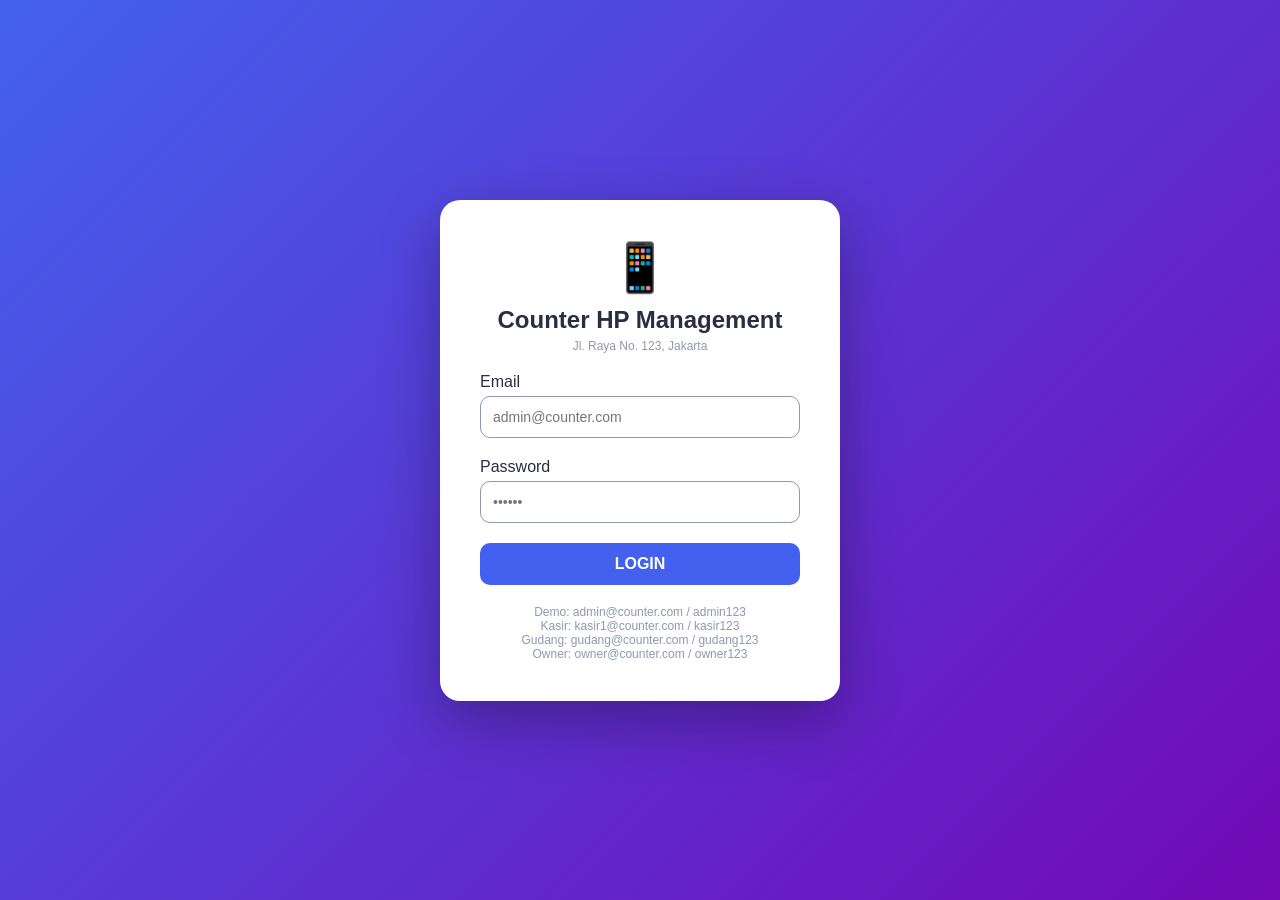
<file: index.html>
<!DOCTYPE html>
<html lang="id">
<head>
    <meta charset="UTF-8">
    <meta name="viewport" content="width=device-width, initial-scale=1.0, user-scalable=yes">
    <title>Counter HP Management System</title>
    <style>
        * {
            margin: 0;
            padding: 0;
            box-sizing: border-box;
        }

        :root {
            --primary: #4361ee;
            --secondary: #7209b7;
            --success: #06d6a0;
            --warning: #ff9f1c;
            --danger: #ef476f;
            --dark: #2b2d42;
            --gray: #8d99ae;
            --light: #edf2f4;
            --white: #ffffff;
        }

        body {
            font-family: 'Segoe UI', Tahoma, Geneva, Verdana, sans-serif;
            background: var(--light);
            min-height: 100vh;
        }

        /* Login Page */
        .login-container {
            display: flex;
            justify-content: center;
            align-items: center;
            min-height: 100vh;
            background: linear-gradient(135deg, var(--primary), var(--secondary));
        }

        .login-card {
            background: var(--white);
            border-radius: 20px;
            padding: 40px;
            width: 100%;
            max-width: 400px;
            box-shadow: 0 20px 60px rgba(0,0,0,0.3);
            text-align: center;
        }

        .logo-toko {
            font-size: 48px;
            margin-bottom: 10px;
        }

        .nama-toko {
            font-size: 24px;
            font-weight: bold;
            color: var(--dark);
            margin-bottom: 5px;
        }

        .alamat-toko {
            font-size: 12px;
            color: var(--gray);
            margin-bottom: 20px;
        }

        .form-group {
            margin-bottom: 20px;
            text-align: left;
        }

        .form-group label {
            display: block;
            margin-bottom: 5px;
            color: var(--dark);
            font-weight: 500;
        }

        .form-group input, .form-group select, .form-group textarea {
            width: 100%;
            padding: 12px;
            border: 1px solid var(--gray);
            border-radius: 10px;
            font-size: 14px;
            transition: all 0.3s;
        }

        .form-group input:focus, .form-group select:focus, .form-group textarea:focus {
            outline: none;
            border-color: var(--primary);
            box-shadow: 0 0 0 2px rgba(67,97,238,0.2);
        }

        button {
            background: var(--primary);
            color: white;
            border: none;
            padding: 12px 24px;
            border-radius: 10px;
            cursor: pointer;
            font-size: 16px;
            font-weight: 600;
            width: 100%;
            transition: all 0.3s;
        }

        button:hover {
            background: var(--secondary);
            transform: translateY(-2px);
        }

        button:disabled {
            background: var(--gray);
            cursor: not-allowed;
            transform: none;
        }

        .btn-success {
            background: var(--success);
        }

        .btn-danger {
            background: var(--danger);
        }

        .btn-warning {
            background: var(--warning);
            color: var(--dark);
        }

        .btn-sm {
            width: auto;
            padding: 5px 12px;
            font-size: 12px;
        }

        /* Main App Layout */
        .app-container {
            display: none;
        }

        .app-container.active {
            display: flex;
            min-height: 100vh;
        }

        /* Sidebar */
        .sidebar {
            width: 260px;
            background: var(--dark);
            color: white;
            position: fixed;
            height: 100vh;
            overflow-y: auto;
            transition: all 0.3s;
            z-index: 100;
        }

        .sidebar-header {
            padding: 20px;
            text-align: center;
            border-bottom: 1px solid rgba(255,255,255,0.1);
        }

        .sidebar-header h3 {
            font-size: 18px;
        }

        .sidebar-header p {
            font-size: 12px;
            opacity: 0.7;
            margin-top: 5px;
        }

        .sidebar-menu {
            list-style: none;
            padding: 20px 0;
        }

        .sidebar-menu li {
            padding: 12px 20px;
            cursor: pointer;
            transition: all 0.3s;
            display: flex;
            align-items: center;
            gap: 12px;
        }

        .sidebar-menu li:hover, .sidebar-menu li.active {
            background: rgba(67,97,238,0.3);
            border-left: 4px solid var(--primary);
        }

        .sidebar-menu li span:first-child {
            font-size: 20px;
        }

        /* Main Content */
        .main-content {
            flex: 1;
            margin-left: 260px;
            padding: 20px;
        }

        .top-bar {
            background: var(--white);
            padding: 15px 20px;
            border-radius: 12px;
            margin-bottom: 20px;
            display: flex;
            justify-content: space-between;
            align-items: center;
            box-shadow: 0 2px 4px rgba(0,0,0,0.1);
        }

        .page-title {
            font-size: 24px;
            font-weight: bold;
            color: var(--dark);
        }

        .user-info {
            display: flex;
            align-items: center;
            gap: 15px;
        }

        .btn-logout {
            background: var(--danger);
            padding: 8px 16px;
            width: auto;
        }

        .role-badge {
            background: var(--primary);
            padding: 4px 12px;
            border-radius: 20px;
            font-size: 12px;
            font-weight: bold;
        }

        /* Cards */
        .stats-grid {
            display: grid;
            grid-template-columns: repeat(auto-fit, minmax(200px, 1fr));
            gap: 20px;
            margin-bottom: 30px;
        }

        .stat-card {
            background: var(--white);
            padding: 20px;
            border-radius: 12px;
            box-shadow: 0 2px 4px rgba(0,0,0,0.1);
        }

        .stat-card h3 {
            font-size: 14px;
            color: var(--gray);
            margin-bottom: 10px;
        }

        .stat-card .value {
            font-size: 28px;
            font-weight: bold;
            color: var(--dark);
        }

        /* Tables */
        .data-table {
            width: 100%;
            background: var(--white);
            border-radius: 12px;
            overflow-x: auto;
            box-shadow: 0 2px 4px rgba(0,0,0,0.1);
        }

        .data-table table {
            width: 100%;
            border-collapse: collapse;
            min-width: 600px;
        }

        .data-table th, .data-table td {
            padding: 12px;
            text-align: left;
            border-bottom: 1px solid var(--light);
        }

        .data-table th {
            background: var(--primary);
            color: white;
            font-weight: 600;
        }

        .data-table tr:hover {
            background: var(--light);
        }

        /* Modal */
        .modal {
            display: none;
            position: fixed;
            top: 0;
            left: 0;
            width: 100%;
            height: 100%;
            background: rgba(0,0,0,0.5);
            justify-content: center;
            align-items: center;
            z-index: 1000;
        }

        .modal.active {
            display: flex;
        }

        .modal-content {
            background: var(--white);
            border-radius: 20px;
            padding: 30px;
            width: 90%;
            max-width: 500px;
            max-height: 80vh;
            overflow-y: auto;
        }

        .modal-header {
            display: flex;
            justify-content: space-between;
            align-items: center;
            margin-bottom: 20px;
        }

        .close-modal {
            cursor: pointer;
            font-size: 24px;
            color: var(--gray);
        }

        /* Toast */
        .toast {
            position: fixed;
            bottom: 20px;
            right: 20px;
            background: var(--dark);
            color: white;
            padding: 12px 20px;
            border-radius: 8px;
            z-index: 2000;
            animation: slideIn 0.3s ease;
        }

        .toast.success { background: var(--success); }
        .toast.error { background: var(--danger); }
        .toast.warning { background: var(--warning); color: var(--dark); }

        @keyframes slideIn {
            from { transform: translateX(100%); opacity: 0; }
            to { transform: translateX(0); opacity: 1; }
        }

        /* Cart Styles */
        .cart-item {
            display: flex;
            justify-content: space-between;
            align-items: center;
            padding: 10px;
            border-bottom: 1px solid var(--light);
            flex-wrap: wrap;
            gap: 10px;
        }

        .cart-item-qty {
            display: flex;
            align-items: center;
            gap: 10px;
        }

        .cart-item-qty button {
            width: 30px;
            height: 30px;
            padding: 0;
            font-size: 18px;
        }

        /* Product search */
        .product-search {
            margin-bottom: 20px;
            width: 100%;
            padding: 10px;
            border: 1px solid var(--gray);
            border-radius: 8px;
        }

        .product-grid {
            display: grid;
            grid-template-columns: repeat(auto-fill, minmax(150px, 1fr));
            gap: 15px;
            max-height: 500px;
            overflow-y: auto;
        }

        .product-card {
            background: var(--white);
            border: 1px solid var(--light);
            border-radius: 12px;
            padding: 15px;
            cursor: pointer;
            transition: all 0.3s;
            text-align: center;
        }

        .product-card:hover {
            transform: translateY(-3px);
            box-shadow: 0 4px 12px rgba(0,0,0,0.15);
            border-color: var(--primary);
        }

        .product-card .price {
            color: var(--primary);
            font-weight: bold;
            margin-top: 5px;
        }

        /* Filter tabs */
        .filter-tabs {
            display: flex;
            gap: 10px;
            margin-bottom: 20px;
            flex-wrap: wrap;
        }

        .filter-tab {
            background: var(--light);
            padding: 8px 16px;
            border-radius: 20px;
            cursor: pointer;
            transition: all 0.3s;
        }

        .filter-tab.active {
            background: var(--primary);
            color: white;
        }

        /* Layout */
        .two-columns {
            display: grid;
            grid-template-columns: 1fr 1fr;
            gap: 20px;
        }

        /* Report tabs */
        .report-tabs {
            display: flex;
            gap: 10px;
            margin-bottom: 20px;
        }

        .report-tab {
            background: var(--light);
            padding: 10px 20px;
            border-radius: 8px;
            cursor: pointer;
            transition: all 0.3s;
        }

        .report-tab.active {
            background: var(--primary);
            color: white;
        }

        /* Welcome Card */
        .welcome-card {
            background: linear-gradient(135deg, var(--primary), var(--secondary));
            color: white;
            padding: 30px;
            border-radius: 16px;
            margin-bottom: 20px;
        }

        .welcome-card h2 {
            font-size: 28px;
            margin-bottom: 10px;
        }

        .welcome-card p {
            opacity: 0.9;
        }

        /* Quick Stats */
        .quick-stats {
            display: grid;
            grid-template-columns: repeat(auto-fit, minmax(250px, 1fr));
            gap: 20px;
            margin-bottom: 20px;
        }

        /* Responsive */
        @media (max-width: 768px) {
            .sidebar {
                width: 70px;
            }
            .sidebar-header h3, .sidebar-header p, .sidebar-menu li span:last-child {
                display: none;
            }
            .main-content {
                margin-left: 70px;
            }
            .sidebar-menu li {
                justify-content: center;
            }
            .sidebar-menu li span:first-child {
                font-size: 24px;
            }
            .two-columns {
                grid-template-columns: 1fr;
            }
        }

        .hidden {
            display: none;
        }
    </style>
</head>
<body>
    <!-- Login Page -->
    <div id="loginPage" class="login-container">
        <div class="login-card">
            <div class="logo-toko">📱</div>
            <div class="nama-toko" id="loginNamaToko">Counter HP Management</div>
            <div class="alamat-toko" id="loginAlamatToko">Loading...</div>
            <form id="loginForm">
                <div class="form-group">
                    <label>Email</label>
                    <input type="email" id="loginEmail" required placeholder="admin@counter.com">
                </div>
                <div class="form-group">
                    <label>Password</label>
                    <input type="password" id="loginPassword" required placeholder="••••••">
                </div>
                <button type="submit">LOGIN</button>
            </form>
            <div style="margin-top: 20px; font-size: 12px; color: var(--gray);">
                Demo: admin@counter.com / admin123<br>
                Kasir: kasir1@counter.com / kasir123<br>
                Gudang: gudang@counter.com / gudang123<br>
                Owner: owner@counter.com / owner123
            </div>
        </div>
    </div>

    <!-- Main App -->
    <div id="appContainer" class="app-container">
        <div class="sidebar">
            <div class="sidebar-header">
                <h3>📱 Counter HP</h3>
                <p id="sidebarRole"></p>
            </div>
            <ul class="sidebar-menu" id="sidebarMenu">
                <!-- Menu akan di-generate berdasarkan role -->
            </ul>
        </div>

        <div class="main-content">
            <div class="top-bar">
                <div class="page-title" id="pageTitle">Penjualan</div>
                <div class="user-info">
                    <span id="userName"></span>
                    <span class="role-badge" id="userRoleBadge"></span>
                    <button class="btn-logout" onclick="logout()">Logout</button>
                </div>
            </div>
            <div id="pageContent"></div>
        </div>
    </div>

    <script src="config.js"></script>
    <script>
        // ==================== GLOBAL VARIABLES ====================
        let currentUser = null;
        let currentPage = 'penjualan';
        
        // Cart for transaction
        let cart = [];
        let purchaseCart = [];
        let products = [];
        let konsumenList = [];
        let suppliersList = [];
        let currentFilter = 'all';
        
        // ==================== HELPER FUNCTIONS ====================
        function showToast(message, type = 'success') {
            const toast = document.createElement('div');
            toast.className = `toast ${type}`;
            toast.textContent = message;
            document.body.appendChild(toast);
            setTimeout(() => toast.remove(), 3000);
        }

        function formatNumber(num) {
            if (num === undefined || num === null) return '0';
            return Number(num).toLocaleString('id-ID');
        }

        async function callApi(action, params = {}) {
            const url = new URL(BASE_URL);
            url.searchParams.append('action', action);
            
            for (const [key, value] of Object.entries(params)) {
                if (value !== undefined && value !== null && value !== '') {
                    url.searchParams.append(key, value);
                }
            }
            
            try {
                const response = await fetch(url.toString());
                const data = await response.json();
                return data;
            } catch (error) {
                console.error('API Error:', error);
                return { success: false, message: error.message };
            }
        }

        async function loadConfigData() {
            const result = await callApi('konfigurasi', { operation: 'read' });
            if (result.success && result.data) {
                return result.data;
            }
            return {};
        }

        async function updateLoginDisplay() {
            const config = await loadConfigData();
            document.getElementById('loginNamaToko').textContent = config.nama_toko || 'Counter HP Management';
            document.getElementById('loginAlamatToko').textContent = config.alamat || 'Jl. Raya No. 123, Jakarta';
        }

        // ==================== MENU GENERATION ====================
        function generateSidebarMenu() {
            const allowedMenus = ROLE_MENU[currentUser.role] || ROLE_MENU.kasir;
            const menuContainer = document.getElementById('sidebarMenu');
            
            menuContainer.innerHTML = allowedMenus.map(menu => `
                <li data-page="${menu}">
                    <span>${MENU_NAMES[menu]?.icon || '📄'}</span>
                    <span>${MENU_NAMES[menu]?.name || menu}</span>
                </li>
            `).join('');
            
            // Add logout at the bottom
            menuContainer.innerHTML += `
                <li data-page="logout" style="margin-top: 20px; border-top: 1px solid rgba(255,255,255,0.1);">
                    <span>🚪</span>
                    <span>Logout</span>
                </li>
            `;
            
            // Add event listeners
            document.querySelectorAll('.sidebar-menu li').forEach(li => {
                li.addEventListener('click', () => {
                    const page = li.dataset.page;
                    if (page === 'logout') {
                        logout();
                    } else if (page) {
                        loadPage(page);
                    }
                });
            });
        }

        // ==================== AUTHENTICATION ====================
        async function handleLogin(event) {
            event.preventDefault();
            const email = document.getElementById('loginEmail').value;
            const password = document.getElementById('loginPassword').value;
            
            if (!email || !password) {
                showToast('Email dan password harus diisi', 'error');
                return;
            }
            
            const result = await callApi('login', { email, password });
            
            if (result.success) {
                currentUser = {
                    email: result.email,
                    role: result.role,
                    nama: result.nama
                };
                localStorage.setItem('currentUser', JSON.stringify(currentUser));
                
                document.getElementById('loginPage').style.display = 'none';
                document.getElementById('appContainer').classList.add('active');
                document.getElementById('sidebarRole').textContent = currentUser.role.toUpperCase();
                document.getElementById('userName').textContent = currentUser.nama;
                document.getElementById('userRoleBadge').textContent = currentUser.role.toUpperCase();
                
                generateSidebarMenu();
                
                // Load first allowed page
                const firstPage = ROLE_MENU[currentUser.role][0];
                loadPage(firstPage || 'penjualan');
                showToast('Login berhasil! Selamat datang ' + result.nama);
            } else {
                showToast(result.message, 'error');
            }
        }

        function checkSession() {
            const savedUser = localStorage.getItem('currentUser');
            if (savedUser) {
                currentUser = JSON.parse(savedUser);
                document.getElementById('loginPage').style.display = 'none';
                document.getElementById('appContainer').classList.add('active');
                document.getElementById('sidebarRole').textContent = currentUser.role.toUpperCase();
                document.getElementById('userName').textContent = currentUser.nama;
                document.getElementById('userRoleBadge').textContent = currentUser.role.toUpperCase();
                generateSidebarMenu();
                
                const firstPage = ROLE_MENU[currentUser.role][0];
                loadPage(firstPage || 'penjualan');
            } else {
                updateLoginDisplay();
            }
        }

        function logout() {
            localStorage.removeItem('currentUser');
            currentUser = null;
            cart = [];
            purchaseCart = [];
            document.getElementById('loginPage').style.display = 'flex';
            document.getElementById('appContainer').classList.remove('active');
            updateLoginDisplay();
            showToast('Anda telah logout');
        }

        // ==================== PAGE LOADER ====================
        function loadPage(page) {
            currentPage = page;
            document.getElementById('pageTitle').textContent = PAGE_TITLES[page] || page;
            
            // Update active menu
            document.querySelectorAll('.sidebar-menu li').forEach(li => {
                li.classList.remove('active');
                if (li.dataset.page === page) {
                    li.classList.add('active');
                }
            });
            
            // Load page content
            switch(page) {
                case 'penjualan':
                    loadPenjualan();
                    break;
                case 'pembelian':
                    loadPembelian();
                    break;
                case 'barang':
                    loadBarang();
                    break;
                case 'supplier':
                    loadSupplier();
                    break;
                case 'konsumen':
                    loadKonsumen();
                    break;
                case 'laporan':
                    loadLaporan();
                    break;
                case 'profil':
                    loadProfil();
                    break;
                default:
                    loadPenjualan();
            }
        }

        // ==================== PENJUALAN ====================
        async function loadPenjualan() {
            const barangResult = await callApi('barang', { operation: 'read' });
            const konsumenResult = await callApi('konsumen', { operation: 'read' });
            
            products = [];
            if (barangResult.success && barangResult.data) {
                barangResult.data.forEach(b => {
                    products.push({ ...b, tipe: 'barang' });
                });
            }
            
            konsumenList = (konsumenResult.success && konsumenResult.data) ? konsumenResult.data : [];
            
            renderPenjualan();
        }

        function renderPenjualan() {
            const filteredProducts = currentFilter === 'all' ? products : products.filter(p => p.tipe === currentFilter);
            
            const html = `
                <div class="two-columns">
                    <div>
                        <h3>🛒 Pilih Produk</h3>
                        <div class="filter-tabs">
                            <div class="filter-tab ${currentFilter === 'all' ? 'active' : ''}" onclick="setFilter('all')">Semua</div>
                            <div class="filter-tab ${currentFilter === 'barang' ? 'active' : ''}" onclick="setFilter('barang')">Barang</div>
                        </div>
                        <input type="text" class="product-search" placeholder="Cari produk..." id="searchProduct" onkeyup="searchProducts()">
                        <div class="product-grid" id="productGrid">
                            ${filteredProducts.map(p => `
                                <div class="product-card" onclick="addToCart('${p.id}', '${p.nama_barang}', ${p.harga_jual}, '${p.tipe}')">
                                    <div>${p.nama_barang}</div>
                                    <div class="price">Rp ${formatNumber(p.harga_jual)}</div>
                                    <div style="font-size: 11px; color: var(--gray);">Stok: ${p.stok || 0}</div>
                                </div>
                            `).join('')}
                            ${filteredProducts.length === 0 ? '<p>Tidak ada produk</p>' : ''}
                        </div>
                    </div>
                    <div>
                        <h3>🛍️ Keranjang Belanja</h3>
                        <div class="form-group">
                            <label>Cari Konsumen</label>
                            <input type="text" id="searchKonsumen" placeholder="Cari nama/email/telepon" onkeyup="searchKonsumen()">
                            <select id="pilihKonsumen" style="margin-top: 10px;">
                                <option value="">Tanpa Konsumen</option>
                                ${konsumenList.map(k => `<option value="${k.id}">${k.nama} (Poin: ${k.poin || 0})</option>`).join('')}
                            </select>
                        </div>
                        <div id="cartItems"></div>
                        <div class="form-group">
                            <label>Diskon (Rp)</label>
                            <input type="number" id="diskon" value="0" onchange="updateGrandTotal()">
                        </div>
                        <div class="form-group">
                            <label>Grand Total</label>
                            <input type="text" id="grandTotal" readonly style="background:#f0f0f0; font-size:20px; font-weight:bold;">
                        </div>
                        <div class="form-group">
                            <label>Metode Pembayaran</label>
                            <select id="metodeBayar">
                                <option value="cash">Cash</option>
                                <option value="qris">QRIS</option>
                                <option value="transfer">Transfer</option>
                            </select>
                        </div>
                        <button onclick="prosesPembayaran()" class="btn-success">💳 Proses Pembayaran</button>
                    </div>
                </div>
            `;
            
            document.getElementById('pageContent').innerHTML = html;
            updateCartDisplay();
        }

        function setFilter(filter) {
            currentFilter = filter;
            renderPenjualan();
        }

        function searchProducts() {
            const searchTerm = document.getElementById('searchProduct')?.value.toLowerCase() || '';
            const filtered = currentFilter === 'all' ? products : products.filter(p => p.tipe === currentFilter);
            const searchFiltered = filtered.filter(p => p.nama_barang.toLowerCase().includes(searchTerm));
            
            const grid = document.getElementById('productGrid');
            if (grid) {
                grid.innerHTML = searchFiltered.map(p => `
                    <div class="product-card" onclick="addToCart('${p.id}', '${p.nama_barang}', ${p.harga_jual}, '${p.tipe}')">
                        <div>${p.nama_barang}</div>
                        <div class="price">Rp ${formatNumber(p.harga_jual)}</div>
                        <div style="font-size: 11px; color: var(--gray);">Stok: ${p.stok || 0}</div>
                    </div>
                `).join('');
            }
        }

        function addToCart(id, name, price, tipe) {
            const existing = cart.find(item => item.id_barang === id);
            if (existing) {
                existing.qty++;
                existing.subtotal = existing.qty * existing.harga_jual;
            } else {
                cart.push({
                    id_barang: id,
                    nama_barang: name,
                    harga_jual: price,
                    qty: 1,
                    subtotal: price,
                    tipe: tipe
                });
            }
            updateCartDisplay();
            showToast(`${name} ditambahkan ke keranjang`);
        }

        function updateCartDisplay() {
            const container = document.getElementById('cartItems');
            if (!container) return;
            
            if (cart.length === 0) {
                container.innerHTML = '<p>Keranjang kosong</p>';
                updateGrandTotal();
                return;
            }
            
            container.innerHTML = `
                ${cart.map((item, index) => `
                    <div class="cart-item">
                        <div>
                            <strong>${item.nama_barang}</strong><br>
                            Rp ${formatNumber(item.harga_jual)}
                        </div>
                        <div class="cart-item-qty">
                            <button onclick="updateQty(${index}, -1)">-</button>
                            <span>${item.qty}</span>
                            <button onclick="updateQty(${index}, 1)">+</button>
                            <button class="btn-danger" style="width:auto; padding:5px 10px;" onclick="removeFromCart(${index})">Hapus</button>
                        </div>
                        <div>Rp ${formatNumber(item.subtotal)}</div>
                    </div>
                `).join('')}
            `;
            updateGrandTotal();
        }

        function updateQty(index, change) {
            const newQty = cart[index].qty + change;
            if (newQty <= 0) {
                cart.splice(index, 1);
            } else {
                cart[index].qty = newQty;
                cart[index].subtotal = cart[index].qty * cart[index].harga_jual;
            }
            updateCartDisplay();
        }

        function removeFromCart(index) {
            cart.splice(index, 1);
            updateCartDisplay();
        }

        function updateGrandTotal() {
            const subtotal = cart.reduce((sum, item) => sum + item.subtotal, 0);
            const diskon = parseInt(document.getElementById('diskon')?.value) || 0;
            const grandTotal = subtotal - diskon;
            const grandTotalField = document.getElementById('grandTotal');
            if (grandTotalField) {
                grandTotalField.value = `Rp ${formatNumber(grandTotal)}`;
            }
            return grandTotal;
        }

        function searchKonsumen() {
            const searchTerm = document.getElementById('searchKonsumen')?.value.toLowerCase() || '';
            const filtered = konsumenList.filter(k => 
                k.nama.toLowerCase().includes(searchTerm) || 
                (k.email && k.email.toLowerCase().includes(searchTerm)) ||
                (k.telepon && k.telepon.includes(searchTerm))
            );
            const select = document.getElementById('pilihKonsumen');
            if (select) {
                select.innerHTML = '<option value="">Tanpa Konsumen</option>' + 
                    filtered.map(k => `<option value="${k.id}">${k.nama} (${k.telepon || '-'}) - Poin: ${k.poin || 0}</option>`).join('');
            }
        }

        async function prosesPembayaran() {
            if (cart.length === 0) {
                showToast('Keranjang belanja kosong', 'error');
                return;
            }
            
            const grandTotal = updateGrandTotal();
            const diskon = parseInt(document.getElementById('diskon')?.value) || 0;
            const metodeBayar = document.getElementById('metodeBayar')?.value || 'cash';
            const idKonsumen = document.getElementById('pilihKonsumen')?.value || '';
            
            const jumlahBayar = prompt(`Total Pembayaran: Rp ${formatNumber(grandTotal)}\nMasukkan jumlah bayar:`);
            if (!jumlahBayar) return;
            
            if (parseInt(jumlahBayar) < grandTotal) {
                showToast('Jumlah bayar kurang!', 'error');
                return;
            }
            
            const kembalian = parseInt(jumlahBayar) - grandTotal;
            
            const result = await callApi('transaksi-penjualan', {
                operation: 'create',
                id_konsumen: idKonsumen,
                total_bayar: jumlahBayar,
                diskon: diskon,
                grand_total: grandTotal,
                metode_pembayaran: metodeBayar,
                dibuat_oleh: currentUser.email,
                items: JSON.stringify(cart)
            });
            
            if (result.success) {
                showToast(`Transaksi berhasil! Kembalian: Rp ${formatNumber(kembalian)}`, 'success');
                cart = [];
                loadPenjualan();
            } else {
                showToast(result.message, 'error');
            }
        }

        // ==================== PEMBELIAN (RESTOCK) - KHUSUS GUDANG ====================
        async function loadPembelian() {
            const barangResult = await callApi('barang', { operation: 'read' });
            const supplierResult = await callApi('supplier', { operation: 'read' });
            
            const purchaseProducts = (barangResult.success && barangResult.data) ? barangResult.data : [];
            suppliersList = (supplierResult.success && supplierResult.data) ? supplierResult.data : [];
            purchaseCart = [];
            
            const html = `
                <div class="two-columns">
                    <div>
                        <h3>📦 Pilih Barang</h3>
                        <input type="text" class="product-search" placeholder="Cari barang..." id="searchPurchaseProduct" onkeyup="searchPurchaseProducts()">
                        <div class="product-grid" id="purchaseProductGrid">
                            ${purchaseProducts.map(p => `
                                <div class="product-card" onclick="addToPurchaseCart('${p.id}', '${p.nama_barang}', ${p.harga_beli})">
                                    <div>${p.nama_barang}</div>
                                    <div class="price">Stok: ${p.stok} | Beli: Rp ${formatNumber(p.harga_beli)}</div>
                                </div>
                            `).join('')}
                        </div>
                    </div>
                    <div>
                        <h3>🛒 Keranjang Pembelian</h3>
                        <div class="form-group">
                            <label>Pilih Supplier</label>
                            <select id="pilihSupplier">
                                <option value="">Pilih Supplier</option>
                                ${suppliersList.map(s => `<option value="${s.id}">${s.nama_supplier}</option>`).join('')}
                            </select>
                        </div>
                        <div class="form-group">
                            <label>Status Pembayaran</label>
                            <select id="statusPembayaran">
                                <option value="lunas">Lunas</option>
                                <option value="hutang">Hutang</option>
                                <option value="dp">DP</option>
                            </select>
                        </div>
                        <div class="form-group">
                            <label>Catatan</label>
                            <textarea id="catatanPembelian" rows="2"></textarea>
                        </div>
                        <div id="purchaseCartItems"></div>
                        <div class="form-group">
                            <label>Total Biaya</label>
                            <input type="text" id="totalBiaya" readonly style="background:#f0f0f0; font-size:18px; font-weight:bold;">
                        </div>
                        <button onclick="prosesPembelian()" class="btn-success">💾 Simpan Pembelian</button>
                    </div>
                </div>
            `;
            document.getElementById('pageContent').innerHTML = html;
            updatePurchaseCartDisplay();
            window.purchaseProducts = purchaseProducts;
        }

        function searchPurchaseProducts() {
            const searchTerm = document.getElementById('searchPurchaseProduct')?.value.toLowerCase() || '';
            const filtered = (window.purchaseProducts || []).filter(p => p.nama_barang.toLowerCase().includes(searchTerm));
            const grid = document.getElementById('purchaseProductGrid');
            if (grid) {
                grid.innerHTML = filtered.map(p => `
                    <div class="product-card" onclick="addToPurchaseCart('${p.id}', '${p.nama_barang}', ${p.harga_beli})">
                        <div>${p.nama_barang}</div>
                        <div class="price">Stok: ${p.stok} | Beli: Rp ${formatNumber(p.harga_beli)}</div>
                    </div>
                `).join('');
            }
        }

        function addToPurchaseCart(id, name, price) {
            const existing = purchaseCart.find(item => item.id_barang === id);
            if (existing) {
                existing.qty++;
                existing.subtotal = existing.qty * existing.harga_beli;
            } else {
                purchaseCart.push({
                    id_barang: id,
                    nama_barang: name,
                    harga_beli: price,
                    qty: 1,
                    subtotal: price
                });
            }
            updatePurchaseCartDisplay();
            showToast(`${name} ditambahkan ke keranjang pembelian`);
        }

        function updatePurchaseCartDisplay() {
            const container = document.getElementById('purchaseCartItems');
            if (!container) return;
            
            if (purchaseCart.length === 0) {
                container.innerHTML = '<p>Keranjang kosong</p>';
                updateTotalBiaya();
                return;
            }
            
            container.innerHTML = `
                ${purchaseCart.map((item, index) => `
                    <div class="cart-item">
                        <div>
                            <strong>${item.nama_barang}</strong><br>
                            Rp ${formatNumber(item.harga_beli)}
                        </div>
                        <div class="cart-item-qty">
                            <button onclick="updatePurchaseQty(${index}, -1)">-</button>
                            <span>${item.qty}</span>
                            <button onclick="updatePurchaseQty(${index}, 1)">+</button>
                            <button class="btn-danger" style="width:auto; padding:5px 10px;" onclick="removeFromPurchaseCart(${index})">Hapus</button>
                        </div>
                        <div>Rp ${formatNumber(item.subtotal)}</div>
                    </div>
                `).join('')}
            `;
            updateTotalBiaya();
        }

        function updatePurchaseQty(index, change) {
            const newQty = purchaseCart[index].qty + change;
            if (newQty <= 0) {
                purchaseCart.splice(index, 1);
            } else {
                purchaseCart[index].qty = newQty;
                purchaseCart[index].subtotal = purchaseCart[index].qty * purchaseCart[index].harga_beli;
            }
            updatePurchaseCartDisplay();
        }

        function removeFromPurchaseCart(index) {
            purchaseCart.splice(index, 1);
            updatePurchaseCartDisplay();
        }

        function updateTotalBiaya() {
            const total = purchaseCart.reduce((sum, item) => sum + item.subtotal, 0);
            const totalField = document.getElementById('totalBiaya');
            if (totalField) {
                totalField.value = `Rp ${formatNumber(total)}`;
            }
            return total;
        }

        async function prosesPembelian() {
            if (purchaseCart.length === 0) {
                showToast('Tidak ada barang yang dibeli', 'error');
                return;
            }
            
            const idSupplier = document.getElementById('pilihSupplier')?.value;
            if (!idSupplier) {
                showToast('Pilih supplier terlebih dahulu', 'error');
                return;
            }
            
            const totalBiaya = purchaseCart.reduce((sum, item) => sum + item.subtotal, 0);
            const statusPembayaran = document.getElementById('statusPembayaran')?.value || 'lunas';
            const catatan = document.getElementById('catatanPembelian')?.value || '';
            
            const result = await callApi('transaksi-pembelian', {
                operation: 'create',
                id_supplier: idSupplier,
                total_biaya: totalBiaya,
                status_pembayaran: statusPembayaran,
                catatan: catatan,
                dibuat_oleh: currentUser.email,
                items: JSON.stringify(purchaseCart.map(item => ({
                    id_barang: item.id_barang,
                    qty: item.qty,
                    harga_beli: item.harga_beli
                })))
            });
            
            if (result.success) {
                showToast('Pembelian berhasil! Stok telah diperbarui', 'success');
                purchaseCart = [];
                loadPembelian();
            } else {
                showToast(result.message, 'error');
            }
        }

        // ==================== MASTER BARANG ====================
        async function loadBarang() {
            const result = await callApi('barang', { operation: 'read' });
            
            const html = `
                <button onclick="showBarangModal()" style="width: auto; margin-bottom: 20px;">+ Tambah Barang</button>
                <div class="data-table">
                    <table>
                        <thead>
                            <tr><th>ID</th><th>Kode</th><th>Nama</th><th>Kategori</th><th>Harga Beli</th><th>Harga Jual</th><th>Stok</th><th>Aksi</th></tr>
                        </thead>
                        <tbody>
                            ${result.success && result.data ? result.data.map(b => `
                                <tr>
                                    <td>${b.id}</td>
                                    <td>${b.kode_barang || '-'}</td>
                                    <td>${b.nama_barang}</td>
                                    <td>${b.kategori || '-'}</td>
                                    <td>Rp ${formatNumber(b.harga_beli)}</td>
                                    <td>Rp ${formatNumber(b.harga_jual)}</td>
                                    <td>${b.stok}</td>
                                    <td>
                                        <button onclick="editBarang('${b.id}')" class="btn-sm" style="width: auto; padding: 5px 10px; margin-right:5px;">Edit</button>
                                        <button onclick="deleteBarang('${b.id}')" class="btn-danger btn-sm" style="width: auto; padding: 5px 10px;">Hapus</button>
                                    </td>
                                </tr>
                            `).join('') : '<tr><td colspan="8">Tidak ada数据</td></tr>'}
                        </tbody>
                    </table>
                </div>
            `;
            document.getElementById('pageContent').innerHTML = html;
        }

        function showBarangModal(data = null) {
            const isEdit = data !== null;
            const modalHtml = `
                <div id="barangModal" class="modal active">
                    <div class="modal-content">
                        <div class="modal-header">
                            <h3>${isEdit ? 'Edit Barang' : 'Tambah Barang'}</h3>
                            <span class="close-modal" onclick="closeBarangModal()">&times;</span>
                        </div>
                        <form id="barangForm">
                            <input type="hidden" id="barangId" value="${isEdit ? data.id : ''}">
                            <div class="form-group">
                                <label>Kode Barang</label>
                                <input type="text" id="kodeBarang" value="${isEdit ? data.kode_barang || '' : ''}">
                            </div>
                            <div class="form-group">
                                <label>Nama Barang *</label>
                                <input type="text" id="namaBarang" required value="${isEdit ? data.nama_barang : ''}">
                            </div>
                            <div class="form-group">
                                <label>Kategori</label>
                                <input type="text" id="kategori" value="${isEdit ? data.kategori || '' : ''}">
                            </div>
                            <div class="form-group">
                                <label>Harga Beli</label>
                                <input type="number" id="hargaBeli" value="${isEdit ? data.harga_beli : '0'}">
                            </div>
                            <div class="form-group">
                                <label>Harga Jual</label>
                                <input type="number" id="hargaJual" value="${isEdit ? data.harga_jual : '0'}">
                            </div>
                            <div class="form-group">
                                <label>Stok</label>
                                <input type="number" id="stok" value="${isEdit ? data.stok : '0'}">
                            </div>
                            <button type="submit">Simpan</button>
                        </form>
                    </div>
                </div>
            `;
            
            const existingModal = document.getElementById('barangModal');
            if (existingModal) existingModal.remove();
            
            document.body.insertAdjacentHTML('beforeend', modalHtml);
            
            document.getElementById('barangForm').onsubmit = async (e) => {
                e.preventDefault();
                const id = document.getElementById('barangId').value;
                const params = {
                    operation: id ? 'update' : 'create',
                    id: id,
                    kode_barang: document.getElementById('kodeBarang').value,
                    nama_barang: document.getElementById('namaBarang').value,
                    kategori: document.getElementById('kategori').value,
                    harga_beli: document.getElementById('hargaBeli').value,
                    harga_jual: document.getElementById('hargaJual').value,
                    stok: document.getElementById('stok').value
                };
                
                const result = await callApi('barang', params);
                if (result.success) {
                    showToast(result.message);
                    closeBarangModal();
                    loadBarang();
                } else {
                    showToast(result.message, 'error');
                }
            };
        }

        function closeBarangModal() {
            const modal = document.getElementById('barangModal');
            if (modal) modal.remove();
        }

        async function editBarang(id) {
            const result = await callApi('barang', { operation: 'read' });
            if (result.success && result.data) {
                const barang = result.data.find(b => b.id === id);
                if (barang) {
                    showBarangModal(barang);
                }
            }
        }

        async function deleteBarang(id) {
            if (confirm('Yakin ingin menghapus barang ini?')) {
                const result = await callApi('barang', { operation: 'delete', id: id });
                if (result.success) {
                    showToast(result.message);
                    loadBarang();
                } else {
                    showToast(result.message, 'error');
                }
            }
        }

        // ==================== MASTER SUPPLIER ====================
        async function loadSupplier() {
            const result = await callApi('supplier', { operation: 'read' });
            const html = `
                <button onclick="showSupplierModal()" style="width: auto; margin-bottom: 20px;">+ Tambah Supplier</button>
                <div class="data-table">
                    <table>
                        <thead>
                            <tr><th>ID</th><th>Nama</th><th>Kontak</th><th>Alamat</th><th>Email</th><th>Aksi</th></tr>
                        </thead>
                        <tbody>
                            ${result.success && result.data ? result.data.map(s => `
                                <tr>
                                    <td>${s.id}</td>
                                    <td>${s.nama_supplier}</td>
                                    <td>${s.kontak || '-'}</td>
                                    <td>${s.alamat || '-'}</td>
                                    <td>${s.email || '-'}</td>
                                    <td>
                                        <button onclick="editSupplier('${s.id}')" class="btn-sm" style="width: auto; padding: 5px 10px; margin-right:5px;">Edit</button>
                                        <button onclick="deleteSupplier('${s.id}')" class="btn-danger btn-sm" style="width: auto; padding: 5px 10px;">Hapus</button>
                                    </td>
                                </tr>
                            `).join('') : '<tr><td colspan="6">Tidak ada数据</td></tr>'}
                        </tbody>
                    </table>
                </div>
            `;
            document.getElementById('pageContent').innerHTML = html;
        }

        function showSupplierModal(data = null) {
            const isEdit = data !== null;
            const modalHtml = `
                <div id="supplierModal" class="modal active">
                    <div class="modal-content">
                        <div class="modal-header">
                            <h3>${isEdit ? 'Edit Supplier' : 'Tambah Supplier'}</h3>
                            <span class="close-modal" onclick="closeSupplierModal()">&times;</span>
                        </div>
                        <form id="supplierForm">
                            <input type="hidden" id="supplierId" value="${isEdit ? data.id : ''}">
                            <div class="form-group">
                                <label>Nama Supplier *</label>
                                <input type="text" id="namaSupplier" required value="${isEdit ? data.nama_supplier : ''}">
                            </div>
                            <div class="form-group">
                                <label>Kontak</label>
                                <input type="text" id="kontak" value="${isEdit ? data.kontak || '' : ''}">
                            </div>
                            <div class="form-group">
                                <label>Alamat</label>
                                <textarea id="alamat">${isEdit ? data.alamat || '' : ''}</textarea>
                            </div>
                            <div class="form-group">
                                <label>Email</label>
                                <input type="email" id="email" value="${isEdit ? data.email || '' : ''}">
                            </div>
                            <div class="form-group">
                                <label>Catatan</label>
                                <textarea id="catatan">${isEdit ? data.catatan || '' : ''}</textarea>
                            </div>
                            <button type="submit">Simpan</button>
                        </form>
                    </div>
                </div>
            `;
            
            const existingModal = document.getElementById('supplierModal');
            if (existingModal) existingModal.remove();
            
            document.body.insertAdjacentHTML('beforeend', modalHtml);
            
            document.getElementById('supplierForm').onsubmit = async (e) => {
                e.preventDefault();
                const id = document.getElementById('supplierId').value;
                const params = {
                    operation: id ? 'update' : 'create',
                    id: id,
                    nama_supplier: document.getElementById('namaSupplier').value,
                    kontak: document.getElementById('kontak').value,
                    alamat: document.getElementById('alamat').value,
                    email: document.getElementById('email').value,
                    catatan: document.getElementById('catatan').value
                };
                
                const result = await callApi('supplier', params);
                if (result.success) {
                    showToast(result.message);
                    closeSupplierModal();
                    loadSupplier();
                } else {
                    showToast(result.message, 'error');
                }
            };
        }

        function closeSupplierModal() {
            const modal = document.getElementById('supplierModal');
            if (modal) modal.remove();
        }

        async function editSupplier(id) {
            const result = await callApi('supplier', { operation: 'read' });
            if (result.success && result.data) {
                const supplier = result.data.find(s => s.id === id);
                if (supplier) {
                    showSupplierModal(supplier);
                }
            }
        }

        async function deleteSupplier(id) {
            if (confirm('Yakin ingin menghapus supplier ini?')) {
                const result = await callApi('supplier', { operation: 'delete', id: id });
                if (result.success) {
                    showToast(result.message);
                    loadSupplier();
                } else {
                    showToast(result.message, 'error');
                }
            }
        }

        // ==================== MASTER KONSUMEN ====================
        async function loadKonsumen() {
            const result = await callApi('konsumen', { operation: 'read' });
            const html = `
                <button onclick="showKonsumenModal()" style="width: auto; margin-bottom: 20px;">+ Tambah Konsumen</button>
                <div class="data-table">
                    <table>
                        <thead>
                            <tr><th>ID</th><th>Nama</th><th>Email</th><th>Telepon</th><th>Alamat</th><th>Poin</th><th>Aksi</th></tr>
                        </thead>
                        <tbody>
                            ${result.success && result.data ? result.data.map(k => `
                                <tr>
                                    <td>${k.id}</td>
                                    <td>${k.nama}</td>
                                    <td>${k.email || '-'}</td>
                                    <td>${k.telepon || '-'}</td>
                                    <td>${k.alamat || '-'}</td>
                                    <td>${k.poin || 0}</td>
                                    <td>
                                        <button onclick="editKonsumen('${k.id}')" class="btn-sm" style="width: auto; padding: 5px 10px; margin-right:5px;">Edit</button>
                                        <button onclick="deleteKonsumen('${k.id}')" class="btn-danger btn-sm" style="width: auto; padding: 5px 10px;">Hapus</button>
                                    </td>
                                </tr>
                            `).join('') : '<tr><td colspan="7">Tidak ada数据</td></tr>'}
                        </tbody>
                    </table>
                </div>
            `;
            document.getElementById('pageContent').innerHTML = html;
        }

        function showKonsumenModal(data = null) {
            const isEdit = data !== null;
            const modalHtml = `
                <div id="konsumenModal" class="modal active">
                    <div class="modal-content">
                        <div class="modal-header">
                            <h3>${isEdit ? 'Edit Konsumen' : 'Tambah Konsumen'}</h3>
                            <span class="close-modal" onclick="closeKonsumenModal()">&times;</span>
                        </div>
                        <form id="konsumenForm">
                            <input type="hidden" id="konsumenId" value="${isEdit ? data.id : ''}">
                            <div class="form-group">
                                <label>Nama *</label>
                                <input type="text" id="namaKonsumen" required value="${isEdit ? data.nama : ''}">
                            </div>
                            <div class="form-group">
                                <label>Email</label>
                                <input type="email" id="emailKonsumen" value="${isEdit ? data.email || '' : ''}">
                            </div>
                            <div class="form-group">
                                <label>Telepon</label>
                                <input type="text" id="teleponKonsumen" value="${isEdit ? data.telepon || '' : ''}">
                            </div>
                            <div class="form-group">
                                <label>Alamat</label>
                                <textarea id="alamatKonsumen">${isEdit ? data.alamat || '' : ''}</textarea>
                            </div>
                            <div class="form-group">
                                <label>Poin</label>
                                <input type="number" id="poinKonsumen" value="${isEdit ? data.poin || '0' : '0'}">
                            </div>
                            <button type="submit">Simpan</button>
                        </form>
                    </div>
                </div>
            `;
            
            const existingModal = document.getElementById('konsumenModal');
            if (existingModal) existingModal.remove();
            
            document.body.insertAdjacentHTML('beforeend', modalHtml);
            
            document.getElementById('konsumenForm').onsubmit = async (e) => {
                e.preventDefault();
                const id = document.getElementById('konsumenId').value;
                const params = {
                    operation: id ? 'update' : 'create',
                    id: id,
                    nama: document.getElementById('namaKonsumen').value,
                    email: document.getElementById('emailKonsumen').value,
                    telepon: document.getElementById('teleponKonsumen').value,
                    alamat: document.getElementById('alamatKonsumen').value,
                    poin: document.getElementById('poinKonsumen').value
                };
                
                const result = await callApi('konsumen', params);
                if (result.success) {
                    showToast(result.message);
                    closeKonsumenModal();
                    loadKonsumen();
                } else {
                    showToast(result.message, 'error');
                }
            };
        }

        function closeKonsumenModal() {
            const modal = document.getElementById('konsumenModal');
            if (modal) modal.remove();
        }

        async function editKonsumen(id) {
            const result = await callApi('konsumen', { operation: 'read' });
            if (result.success && result.data) {
                const konsumen = result.data.find(k => k.id === id);
                if (konsumen) {
                    showKonsumenModal(konsumen);
                }
            }
        }

        async function deleteKonsumen(id) {
            if (confirm('Yakin ingin menghapus konsumen ini?')) {
                const result = await callApi('konsumen', { operation: 'delete', id: id });
                if (result.success) {
                    showToast(result.message);
                    loadKonsumen();
                } else {
                    showToast(result.message, 'error');
                }
            }
        }

        // ==================== LAPORAN ====================
        let activeReportTab = 'penjualan';

        async function loadLaporan() {
            const html = `
                <div class="stat-card">
                    <h3>Filter Laporan</h3>
                    <div style="display: grid; grid-template-columns: 1fr 1fr; gap: 15px; margin-bottom: 15px;">
                        <div class="form-group">
                            <label>Dari Tanggal</label>
                            <input type="date" id="laporanDari">
                        </div>
                        <div class="form-group">
                            <label>Sampai Tanggal</label>
                            <input type="date" id="laporanSampai">
                        </div>
                    </div>
                    
                    <div class="report-tabs">
                        <div class="report-tab ${activeReportTab === 'penjualan' ? 'active' : ''}" onclick="setReportTab('penjualan')">📊 Laporan Penjualan</div>
                        <div class="report-tab ${activeReportTab === 'pembelian' ? 'active' : ''}" onclick="setReportTab('pembelian')">📦 Laporan Pembelian</div>
                    </div>
                    
                    <div id="reportButtonContainer">
                        ${activeReportTab === 'penjualan' ? 
                            '<button onclick="loadLaporanPenjualan()" class="btn-success">📊 Tampilkan Laporan Penjualan</button>' : 
                            '<button onclick="loadLaporanPembelian()" class="btn-success">📦 Tampilkan Laporan Pembelian</button>'}
                    </div>
                </div>
                <div id="laporanResult"></div>
            `;
            document.getElementById('pageContent').innerHTML = html;
        }

        function setReportTab(tab) {
            activeReportTab = tab;
            loadLaporan();
        }

        async function loadLaporanPenjualan() {
            const dari = document.getElementById('laporanDari')?.value || '';
            const sampai = document.getElementById('laporanSampai')?.value || '';
            
            const result = await callApi('laporan-penjualan', { dari, sampai });
            
            if (result.success) {
                const html = `
                    <div class="stat-card" style="margin-top:20px; background: var(--primary); color: white;">
                        <h3>📊 Statistik Penjualan</h3>
                        <div style="display: grid; grid-template-columns: repeat(3, 1fr); gap: 15px; margin-top: 15px;">
                            <div>
                                <div style="font-size: 12px; opacity: 0.8;">Total Penjualan</div>
                                <div style="font-size: 24px; font-weight: bold;">Rp ${formatNumber(result.statistik?.total || 0)}</div>
                            </div>
                            <div>
                                <div style="font-size: 12px; opacity: 0.8;">Jumlah Transaksi</div>
                                <div style="font-size: 24px; font-weight: bold;">${formatNumber(result.statistik?.jumlah_transaksi || 0)}</div>
                            </div>
                            <div>
                                <div style="font-size: 12px; opacity: 0.8;">Rata-rata Transaksi</div>
                                <div style="font-size: 24px; font-weight: bold;">Rp ${formatNumber(result.statistik?.rata_rata || 0)}</div>
                            </div>
                        </div>
                    </div>
                    <div class="data-table" style="margin-top:20px;">
                        <table>
                            <thead>
                                <tr><th>ID Transaksi</th><th>Tanggal</th><th>Konsumen</th><th>Grand Total</th><th>Metode</th></tr>
                            </thead>
                            <tbody>
                                ${result.data && result.data.length > 0 ? 
                                    result.data.map(t => `
                                        <tr>
                                            <td>${t.id_transaksi}</td>
                                            <td>${t.tgl_transaksi ? t.tgl_transaksi.split(' ')[0] : '-'}</td>
                                            <td>${t.id_konsumen || 'Umum'}</td>
                                            <td>Rp ${formatNumber(t.grand_total)}</td>
                                            <td>${t.metode_pembayaran}</td>
                                        </tr>
                                    `).join('') : 
                                    '<tr><td colspan="5">Tidak ada数据</td></tr>'
                                }
                            </tbody>
                        </table>
                    </div>
                `;
                document.getElementById('laporanResult').innerHTML = html;
            } else {
                showToast(result.message, 'error');
                document.getElementById('laporanResult').innerHTML = `<div class="stat-card">Gagal memuat laporan: ${result.message}</div>`;
            }
        }

        async function loadLaporanPembelian() {
            const dari = document.getElementById('laporanDari')?.value || '';
            const sampai = document.getElementById('laporanSampai')?.value || '';
            
            const result = await callApi('laporan-pembelian', { dari, sampai });
            
            if (result.success) {
                const html = `
                    <div class="stat-card" style="margin-top:20px; background: var(--success); color: white;">
                        <h3>📦 Statistik Pembelian</h3>
                        <div style="display: grid; grid-template-columns: repeat(3, 1fr); gap: 15px; margin-top: 15px;">
                            <div>
                                <div style="font-size: 12px; opacity: 0.8;">Total Pembelian</div>
                                <div style="font-size: 24px; font-weight: bold;">Rp ${formatNumber(result.statistik?.total || 0)}</div>
                            </div>
                            <div>
                                <div style="font-size: 12px; opacity: 0.8;">Jumlah Transaksi</div>
                                <div style="font-size: 24px; font-weight: bold;">${formatNumber(result.statistik?.jumlah_transaksi || 0)}</div>
                            </div>
                            <div>
                                <div style="font-size: 12px; opacity: 0.8;">Rata-rata Pembelian</div>
                                <div style="font-size: 24px; font-weight: bold;">Rp ${formatNumber(result.statistik?.rata_rata || 0)}</div>
                            </div>
                        </div>
                    </div>
                    <div class="data-table" style="margin-top:20px;">
                        <table>
                            <thead>
                                <tr><th>ID Pembelian</th><th>Tanggal</th><th>Supplier</th><th>Total Biaya</th><th>Status</th></tr>
                            </thead>
                            <tbody>
                                ${result.data && result.data.length > 0 ? 
                                    result.data.map(t => `
                                        <tr>
                                            <td>${t.id_pembelian}</td>
                                            <td>${t.tgl_pembelian ? t.tgl_pembelian.split(' ')[0] : '-'}</td>
                                            <td>${t.nama_supplier || t.id_supplier}</td>
                                            <td>Rp ${formatNumber(t.total_biaya)}</td>
                                            <td><span style="background: ${t.status_pembayaran === 'lunas' ? '#28a745' : '#ffc107'}; padding: 2px 8px; border-radius: 12px; font-size: 11px; color: ${t.status_pembayaran === 'lunas' ? 'white' : '#333'};">${t.status_pembayaran}</span></td>
                                        </tr>
                                    `).join('') : 
                                    '<tr><td colspan="5">Tidak ada数据</td></tr>'
                                }
                            </tbody>
                        </table>
                    </div>
                `;
                document.getElementById('laporanResult').innerHTML = html;
            } else {
                showToast(result.message, 'error');
                document.getElementById('laporanResult').innerHTML = `<div class="stat-card">Gagal memuat laporan: ${result.message}</div>`;
            }
        }

        // ==================== PROFIL TOKO ====================
        async function loadProfil() {
            const config = await loadConfigData();
            const html = `
                <div class="stat-card">
                    <h3>🏪 Profil Toko</h3>
                    <form id="profilForm">
                        <div class="form-group">
                            <label>Nama Toko</label>
                            <input type="text" id="namaToko" value="${config.nama_toko || ''}">
                        </div>
                        <div class="form-group">
                            <label>Alamat</label>
                            <textarea id="alamatToko" rows="2">${config.alamat || ''}</textarea>
                        </div>
                        <div class="form-group">
                            <label>Telepon</label>
                            <input type="text" id="teleponToko" value="${config.telepon || ''}">
                        </div>
                        <div class="form-group">
                            <label>WhatsApp</label>
                            <input type="text" id="whatsappToko" value="${config.whatsapp || ''}">
                        </div>
                        <div class="form-group">
                            <label>Email Toko</label>
                            <input type="email" id="emailToko" value="${config.email || ''}">
                        </div>
                        <div class="form-group">
                            <label>PPN (%)</label>
                            <input type="number" id="ppn" value="${config.ppn || '11'}">
                        </div>
                        <div class="form-group">
                            <label>Poin (%)</label>
                            <input type="number" id="poinPersen" value="${config.poin_persen || '1'}">
                        </div>
                        <div class="form-group">
                            <label>Footer Struk</label>
                            <textarea id="footerText" rows="2">${config.footer_text || 'Terima kasih telah berbelanja'}</textarea>
                        </div>
                        <div class="form-group">
                            <label>Header Print</label>
                            <input type="text" id="printHeader" value="${config.print_header || 'COUNTER HP MAKMUR'}">
                        </div>
                        <button type="submit">💾 Simpan Pengaturan</button>
                    </form>
                </div>
            `;
            document.getElementById('pageContent').innerHTML = html;
            
            document.getElementById('profilForm').onsubmit = async (e) => {
                e.preventDefault();
                
                const fields = ['nama_toko', 'alamat', 'telepon', 'whatsapp', 'email', 'ppn', 'poin_persen', 'footer_text', 'print_header'];
                const ids = ['namaToko', 'alamatToko', 'teleponToko', 'whatsappToko', 'emailToko', 'ppn', 'poinPersen', 'footerText', 'printHeader'];
                
                for (let i = 0; i < fields.length; i++) {
                    const value = document.getElementById(ids[i])?.value || '';
                    await callApi('konfigurasi', { operation: 'update', key: fields[i], value: value });
                }
                
                showToast('Pengaturan berhasil disimpan');
                updateLoginDisplay();
            };
        }

        // ==================== INITIALIZATION ====================
        document.getElementById('loginForm').addEventListener('submit', handleLogin);
        checkSession();
    </script>
</body>
</html>
</file>
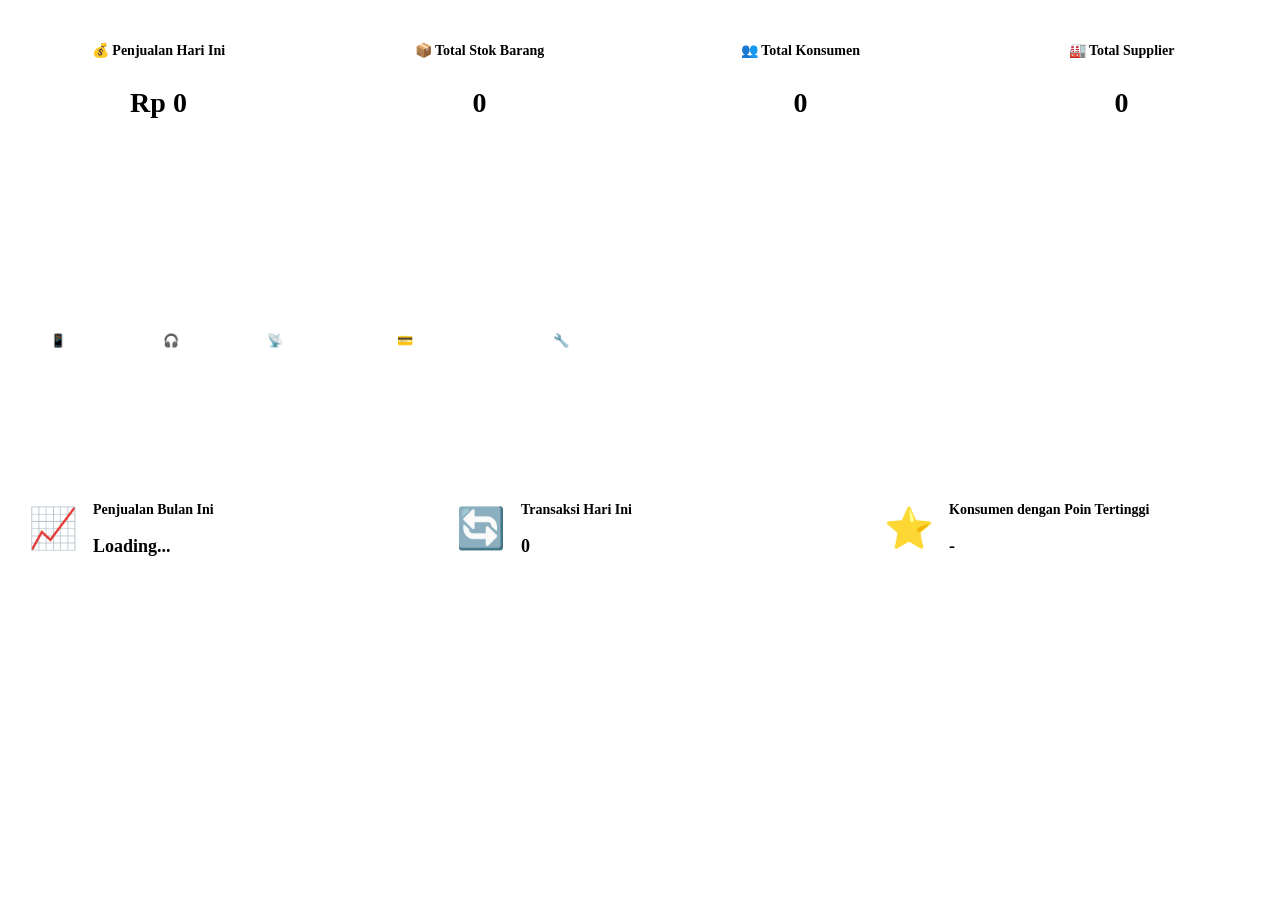
<file: pages/home.html>
<!DOCTYPE html>
<html>
<head>
    <meta charset="UTF-8">
    <title>Dashboard Home</title>
</head>
<body>
    <div class="dashboard-container">
        <div class="dashboard-grid" id="statsGrid">
            <div class="stat-card">
                <h3>💰 Penjualan Hari Ini</h3>
                <p class="stat-value" id="statPenjualanHariIni">Rp 0</p>
            </div>
            <div class="stat-card">
                <h3>📦 Total Stok Barang</h3>
                <p class="stat-value" id="statTotalStok">0</p>
            </div>
            <div class="stat-card">
                <h3>👥 Total Konsumen</h3>
                <p class="stat-value" id="statTotalKonsumen">0</p>
            </div>
            <div class="stat-card">
                <h3>🏭 Total Supplier</h3>
                <p class="stat-value" id="statTotalSupplier">0</p>
            </div>
        </div>
        
        <div class="welcome-card">
            <h3>Selamat Datang di Sistem Counter HP</h3>
            <p>Sistem ini mendukung penjualan:</p>
            <div class="feature-list">
                <span class="feature-tag">📱 Handphone</span>
                <span class="feature-tag">🎧 Aksesoris</span>
                <span class="feature-tag">📡 Pulsa & Token</span>
                <span class="feature-tag">💳 Pembayaran Online</span>
                <span class="feature-tag">🔧 Servis HP</span>
            </div>
            <p style="margin-top: 15px; color: var(--gray);">
                Gunakan menu di samping untuk mengelola data dan melakukan transaksi.
            </p>
        </div>
        
        <div class="info-cards">
            <div class="info-card">
                <div class="info-icon">📈</div>
                <div class="info-content">
                    <h4>Penjualan Bulan Ini</h4>
                    <p id="statPenjualanBulanIni">Loading...</p>
                </div>
            </div>
            <div class="info-card">
                <div class="info-icon">🔄</div>
                <div class="info-content">
                    <h4>Transaksi Hari Ini</h4>
                    <p id="statJumlahTransaksi">0</p>
                </div>
            </div>
            <div class="info-card">
                <div class="info-icon">⭐</div>
                <div class="info-content">
                    <h4>Konsumen dengan Poin Tertinggi</h4>
                    <p id="statTopKonsumen">-</p>
                </div>
            </div>
        </div>
    </div>

    <style>
        .dashboard-container {
            padding: 0;
        }
        .dashboard-grid {
            display: grid;
            grid-template-columns: repeat(auto-fit, minmax(250px, 1fr));
            gap: 20px;
            margin-bottom: 30px;
        }
        .stat-card {
            background: var(--white);
            border-radius: var(--radius);
            padding: 20px;
            box-shadow: var(--shadow);
            text-align: center;
        }
        .stat-card h3 {
            font-size: 14px;
            color: var(--gray);
            margin-bottom: 8px;
        }
        .stat-value {
            font-size: 28px;
            font-weight: 700;
            color: var(--primary);
        }
        .welcome-card {
            background: linear-gradient(135deg, var(--primary) 0%, var(--secondary) 100%);
            color: white;
            border-radius: var(--radius-lg);
            padding: 30px;
            margin-bottom: 30px;
        }
        .welcome-card h3 {
            font-size: 24px;
            margin-bottom: 15px;
        }
        .feature-list {
            display: flex;
            flex-wrap: wrap;
            gap: 10px;
            margin: 15px 0;
        }
        .feature-tag {
            background: rgba(255,255,255,0.2);
            padding: 5px 12px;
            border-radius: 20px;
            font-size: 13px;
        }
        .info-cards {
            display: grid;
            grid-template-columns: repeat(auto-fit, minmax(280px, 1fr));
            gap: 20px;
        }
        .info-card {
            background: var(--white);
            border-radius: var(--radius);
            padding: 20px;
            display: flex;
            align-items: center;
            gap: 15px;
            box-shadow: var(--shadow);
        }
        .info-icon {
            font-size: 40px;
        }
        .info-content h4 {
            font-size: 14px;
            color: var(--gray);
            margin-bottom: 5px;
        }
        .info-content p {
            font-size: 18px;
            font-weight: 600;
            color: var(--dark);
        }
        @media (max-width: 768px) {
            .dashboard-grid {
                grid-template-columns: 1fr;
            }
            .info-cards {
                grid-template-columns: 1fr;
            }
            .welcome-card {
                padding: 20px;
            }
            .welcome-card h3 {
                font-size: 20px;
            }
        }
    </style>

    <script>
        // Load dashboard data ketika halaman dimuat
        document.addEventListener('DOMContentLoaded', async () => {
            await loadDashboardStats();
            await loadAdditionalStats();
        });
        
        async function loadDashboardStats() {
            try {
                const stats = await getDashboardStats();
                if (stats) {
                    document.getElementById('statPenjualanHariIni').textContent = formatRupiah(stats.penjualan_hari_ini || 0);
                    document.getElementById('statTotalStok').textContent = formatNumber(stats.total_stok || 0);
                    document.getElementById('statTotalKonsumen').textContent = formatNumber(stats.total_konsumen || 0);
                    document.getElementById('statTotalSupplier').textContent = formatNumber(stats.total_supplier || 0);
                }
            } catch (error) {
                console.error('Error loading stats:', error);
            }
        }
        
        async function loadAdditionalStats() {
            try {
                // Ambil laporan 30 hari terakhir
                const endDate = getTodayDate();
                const startDate = new Date();
                startDate.setDate(startDate.getDate() - 30);
                const startDateStr = startDate.toISOString().slice(0, 10);
                
                const laporan = await getLaporanPenjualan(startDateStr, endDate);
                
                // Hitung penjualan bulan ini
                const now = new Date();
                const bulanIni = now.getMonth();
                const tahunIni = now.getFullYear();
                
                let totalBulanIni = 0;
                let jumlahTransaksiHariIni = 0;
                const todayStr = getTodayDate();
                
                laporan.forEach(item => {
                    const tgl = item.tgl?.slice(0, 10);
                    if (tgl === todayStr) jumlahTransaksiHariIni++;
                    
                    const itemDate = new Date(item.tgl);
                    if (itemDate.getMonth() === bulanIni && itemDate.getFullYear() === tahunIni) {
                        totalBulanIni += item.grand_total || 0;
                    }
                });
                
                document.getElementById('statPenjualanBulanIni').textContent = formatRupiah(totalBulanIni);
                document.getElementById('statJumlahTransaksi').textContent = jumlahTransaksiHariIni;
                
                // Ambil top konsumen
                const konsumen = await getAllMaster('konsumen');
                if (konsumen.length > 0) {
                    const topKonsumen = konsumen.sort((a, b) => (b.poin || 0) - (a.poin || 0))[0];
                    document.getElementById('statTopKonsumen').textContent = `${topKonsumen.nama} (${topKonsumen.poin || 0} poin)`;
                }
            } catch (error) {
                console.error('Error loading additional stats:', error);
            }
        }
    </script>
</body>
</html>
</file>
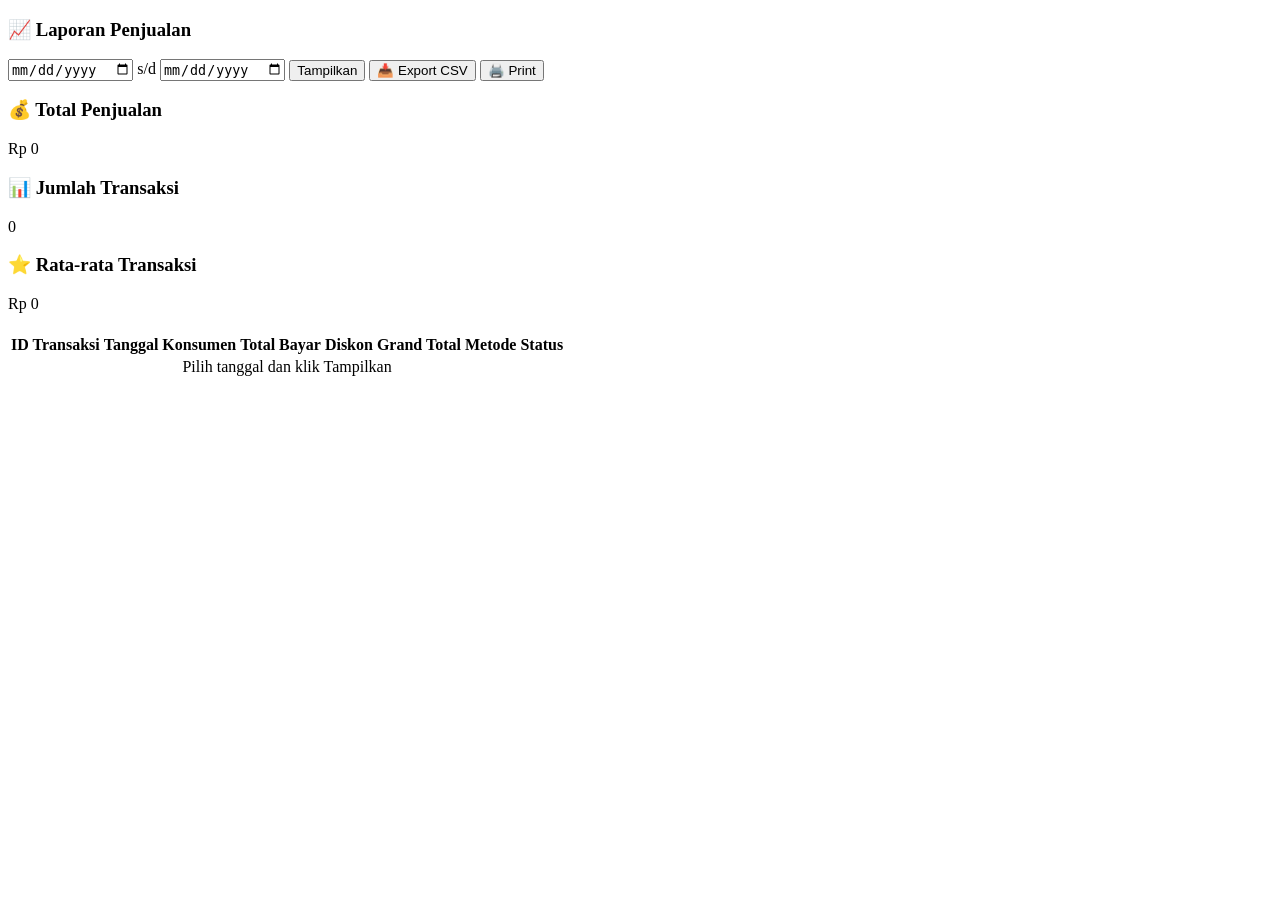
<file: pages/laporan-penjualan.html>
<!DOCTYPE html>
<html>
<head>
    <meta charset="UTF-8">
    <title>Laporan Penjualan</title>
</head>
<body>
    <div class="laporan-container">
        <div class="section-header">
            <h3>📈 Laporan Penjualan</h3>
            <div class="filter-bar">
                <input type="date" id="tglDari" value="">
                <span>s/d</span>
                <input type="date" id="tglSampai" value="">
                <button class="btn-primary" onclick="loadLaporanPenjualanPage()">Tampilkan</button>
                <button class="btn-secondary" onclick="exportLaporanPenjualanPage()">📥 Export CSV</button>
                <button class="btn-secondary" onclick="printLaporan()">🖨️ Print</button>
            </div>
        </div>
        
        <div class="dashboard-grid" style="margin-bottom:20px;">
            <div class="stat-card">
                <h3>💰 Total Penjualan</h3>
                <p class="stat-value" id="totalPenjualan">Rp 0</p>
            </div>
            <div class="stat-card">
                <h3>📊 Jumlah Transaksi</h3>
                <p class="stat-value" id="jumlahTransaksi">0</p>
            </div>
            <div class="stat-card">
                <h3>⭐ Rata-rata Transaksi</h3>
                <p class="stat-value" id="rataTransaksi">Rp 0</p>
            </div>
        </div>
        
        <div class="table-container">
            <table class="data-table" id="laporanTable">
                <thead>
                    <tr>
                        <th>ID Transaksi</th>
                        <th>Tanggal</th>
                        <th>Konsumen</th>
                        <th>Total Bayar</th>
                        <th>Diskon</th>
                        <th>Grand Total</th>
                        <th>Metode</th>
                        <th>Status</th>
                    </tr>
                </thead>
                <tbody id="laporanPenjualanBody">
                    <tr><td colspan="8" style="text-align:center">Pilih tanggal dan klik Tampilkan</td></tr>
                </tbody>
            </table>
        </div>
    </div>

    <script>
        let laporanData = [];
        
        document.addEventListener('DOMContentLoaded', () => {
            // Set default tanggal (7 hari terakhir)
            const today = getTodayDate();
            const lastWeek = new Date();
            lastWeek.setDate(lastWeek.getDate() - 7);
            const lastWeekStr = lastWeek.toISOString().slice(0, 10);
            
            document.getElementById('tglDari').value = lastWeekStr;
            document.getElementById('tglSampai').value = today;
            
            loadLaporanPenjualanPage();
        });
        
        async function loadLaporanPenjualanPage() {
            const tglDari = document.getElementById('tglDari')?.value;
            const tglSampai = document.getElementById('tglSampai')?.value;
            
            if (!tglDari || !tglSampai) {
                showToast('Pilih rentang tanggal', 'warning');
                return;
            }
            
            showLoading(true);
            
            try {
                const data = await getLaporanPenjualan(tglDari, tglSampai);
                laporanData = data;
                
                const tbody = document.getElementById('laporanPenjualanBody');
                if (data.length === 0) {
                    tbody.innerHTML = '<tr><td colspan="8" style="text-align:center">Tidak ada data penjualan</td></tr>';
                    document.getElementById('totalPenjualan').textContent = formatRupiah(0);
                    document.getElementById('jumlahTransaksi').textContent = '0';
                    document.getElementById('rataTransaksi').textContent = formatRupiah(0);
                    return;
                }
                
                let totalGrand = 0;
                
                tbody.innerHTML = data.map(item => {
                    totalGrand += item.grand_total || 0;
                    return `
                        <tr>
                            <td>${item.id_transaksi || '-'}</td>
                            <td>${formatTanggal(item.tgl)}</td>
                            <td>${item.id_konsumen || '-'}</td>
                            <td>${formatRupiah(item.total_bayar || 0)}</td>
                            <td>${formatRupiah(item.diskon || 0)}</td>
                            <td><strong>${formatRupiah(item.grand_total || 0)}</strong></td>
                            <td>${item.metode || '-'}</td>
                            <td>${item.status || 'Selesai'}</td>
                        </tr>
                    `;
                }).join('');
                
                document.getElementById('totalPenjualan').textContent = formatRupiah(totalGrand);
                document.getElementById('jumlahTransaksi').textContent = data.length;
                document.getElementById('rataTransaksi').textContent = formatRupiah(totalGrand / data.length);
                
            } catch (error) {
                console.error('Error loading laporan:', error);
                showToast('Gagal memuat laporan', 'error');
            } finally {
                showLoading(false);
            }
        }
        
        function exportLaporanPenjualanPage() {
            if (laporanData.length === 0) {
                showToast('Tidak ada data untuk diekspor', 'warning');
                return;
            }
            
            exportToCSV(laporanData, 'laporan_penjualan');
        }
        
        function printLaporan() {
            const printContent = document.querySelector('.table-container').innerHTML;
            const header = document.querySelector('.section-header h3').innerHTML;
            const stats = document.querySelector('.dashboard-grid').innerHTML;
            const tglDari = document.getElementById('tglDari').value;
            const tglSampai = document.getElementById('tglSampai').value;
            
            const printWindow = window.open('', '_blank');
            printWindow.document.write(`
                <html>
                <head>
                    <title>Laporan Penjualan</title>
                    <style>
                        body { font-family: Arial, sans-serif; padding: 20px; }
                        h2 { text-align: center; }
                        .stats { display: flex; gap: 20px; margin: 20px 0; }
                        .stat-card { border: 1px solid #ddd; padding: 10px; border-radius: 5px; text-align: center; flex: 1; }
                        table { width: 100%; border-collapse: collapse; margin-top: 20px; }
                        th, td { border: 1px solid #ddd; padding: 8px; text-align: left; }
                        th { background: #f5f5f5; }
                        .footer { margin-top: 30px; text-align: right; }
                    </style>
                </head>
                <body>
                    <h2>Laporan Penjualan</h2>
                    <p>Periode: ${tglDari} s/d ${tglSampai}</p>
                    <div class="stats">${stats}</div>
                    ${printContent}
                    <div class="footer">
                        <p>Dicetak pada: ${new Date().toLocaleString()}</p>
                    </div>
                </body>
                </html>
            `);
            printWindow.document.close();
            printWindow.print();
        }
        
        window.loadLaporanPenjualanPage = loadLaporanPenjualanPage;
        window.exportLaporanPenjualanPage = exportLaporanPenjualanPage;
        window.printLaporan = printLaporan;
    </script>
</body>
</html>
</file>
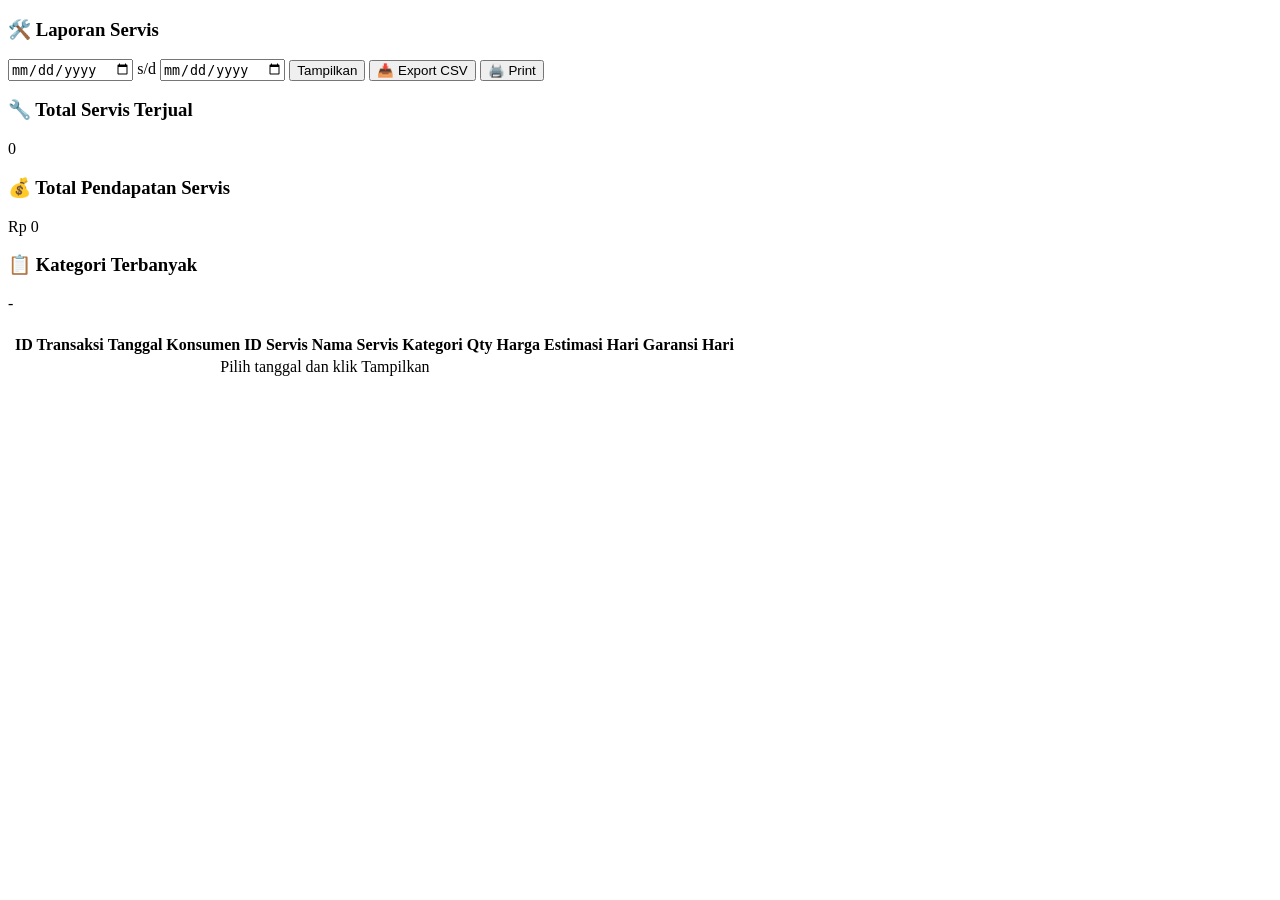
<file: pages/laporan-servis.html>
<!DOCTYPE html>
<html>
<head>
    <meta charset="UTF-8">
    <title>Laporan Servis</title>
</head>
<body>
    <div class="laporan-container">
        <div class="section-header">
            <h3>🛠️ Laporan Servis</h3>
            <div class="filter-bar">
                <input type="date" id="tglDariServis" value="">
                <span>s/d</span>
                <input type="date" id="tglSampaiServis" value="">
                <button class="btn-primary" onclick="loadLaporanServisPage()">Tampilkan</button>
                <button class="btn-secondary" onclick="exportLaporanServisPage()">📥 Export CSV</button>
                <button class="btn-secondary" onclick="printLaporanServis()">🖨️ Print</button>
            </div>
        </div>
        
        <div class="dashboard-grid" style="margin-bottom:20px;">
            <div class="stat-card">
                <h3>🔧 Total Servis Terjual</h3>
                <p class="stat-value" id="totalServis">0</p>
            </div>
            <div class="stat-card">
                <h3>💰 Total Pendapatan Servis</h3>
                <p class="stat-value" id="totalPendapatanServis">Rp 0</p>
            </div>
            <div class="stat-card">
                <h3>📋 Kategori Terbanyak</h3>
                <p class="stat-value" id="kategoriTerbanyak">-</p>
            </div>
        </div>
        
        <div class="table-container">
            <table class="data-table">
                <thead>
                    <td>
                        <th>ID Transaksi</th>
                        <th>Tanggal</th>
                        <th>Konsumen</th>
                        <th>ID Servis</th>
                        <th>Nama Servis</th>
                        <th>Kategori</th>
                        <th>Qty</th>
                        <th>Harga</th>
                        <th>Estimasi Hari</th>
                        <th>Garansi Hari</th>
                    </tr>
                </thead>
                <tbody id="laporanServisBody">
                    <tr><td colspan="10" style="text-align:center">Pilih tanggal dan klik Tampilkan</td></tr>
                </tbody>
            </table>
        </div>
    </div>

    <script>
        let laporanServisData = [];
        
        document.addEventListener('DOMContentLoaded', () => {
            const today = getTodayDate();
            const lastWeek = new Date();
            lastWeek.setDate(lastWeek.getDate() - 7);
            const lastWeekStr = lastWeek.toISOString().slice(0, 10);
            
            document.getElementById('tglDariServis').value = lastWeekStr;
            document.getElementById('tglSampaiServis').value = today;
            
            loadLaporanServisPage();
        });
        
        async function loadLaporanServisPage() {
            const tglDari = document.getElementById('tglDariServis')?.value;
            const tglSampai = document.getElementById('tglSampaiServis')?.value;
            
            if (!tglDari || !tglSampai) {
                showToast('Pilih rentang tanggal', 'warning');
                return;
            }
            
            showLoading(true);
            
            try {
                const data = await getLaporanServis(tglDari, tglSampai);
                laporanServisData = data;
                
                const tbody = document.getElementById('laporanServisBody');
                if (data.length === 0) {
                    tbody.innerHTML = '<tr><td colspan="10" style="text-align:center">Tidak ada data servis</td></tr>';
                    document.getElementById('totalServis').textContent = '0';
                    document.getElementById('totalPendapatanServis').textContent = formatRupiah(0);
                    document.getElementById('kategoriTerbanyak').textContent = '-';
                    return;
                }
                
                let totalQty = 0;
                let totalPendapatan = 0;
                const kategoriCount = {};
                
                tbody.innerHTML = data.map(item => {
                    totalQty += item.qty || 1;
                    totalPendapatan += (item.harga || 0) * (item.qty || 1);
                    
                    const kategori = item.kategori || 'Lainnya';
                    kategoriCount[kategori] = (kategoriCount[kategori] || 0) + 1;
                    
                    return `
                        <tr>
                            <td>${item.id_transaksi || '-'}</td>
                            <td>${formatTanggal(item.tgl)}</td>
                            <td>${item.konsumen || '-'}</td>
                            <td>${item.id_servis || '-'}</td>
                            <td>${escapeHtml(item.nama_servis) || '-'}</td>
                            <td>${item.kategori || '-'}</td>
                            <td>${item.qty || 1}</td>
                            <td>${formatRupiah(item.harga || 0)}</td>
                            <td>${item.estimasi_hari || 0} hari</td>
                            <td>${item.garansi_hari || 0} hari</td>
                        </tr>
                    `;
                }).join('');
                
                document.getElementById('totalServis').textContent = totalQty;
                document.getElementById('totalPendapatanServis').textContent = formatRupiah(totalPendapatan);
                
                let maxKategori = '-';
                let maxCount = 0;
                for (const [kategori, count] of Object.entries(kategoriCount)) {
                    if (count > maxCount) {
                        maxCount = count;
                        maxKategori = kategori;
                    }
                }
                document.getElementById('kategoriTerbanyak').textContent = `${maxKategori} (${maxCount}x)`;
                
            } catch (error) {
                console.error('Error loading laporan servis:', error);
                showToast('Gagal memuat laporan servis', 'error');
            } finally {
                showLoading(false);
            }
        }
        
        function exportLaporanServisPage() {
            if (laporanServisData.length === 0) {
                showToast('Tidak ada data untuk diekspor', 'warning');
                return;
            }
            
            exportToCSV(laporanServisData, 'laporan_servis');
        }
        
        function printLaporanServis() {
            const printContent = document.querySelector('.table-container').innerHTML;
            const header = document.querySelector('.section-header h3').innerHTML;
            const stats = document.querySelector('.dashboard-grid').innerHTML;
            const tglDari = document.getElementById('tglDariServis').value;
            const tglSampai = document.getElementById('tglSampaiServis').value;
            
            const printWindow = window.open('', '_blank');
            printWindow.document.write(`
                <html>
                <head>
                    <title>Laporan Servis</title>
                    <style>
                        body { font-family: Arial, sans-serif; padding: 20px; }
                        h2 { text-align: center; }
                        .stats { display: flex; gap: 20px; margin: 20px 0; }
                        .stat-card { border: 1px solid #ddd; padding: 10px; border-radius: 5px; text-align: center; flex: 1; }
                        table { width: 100%; border-collapse: collapse; margin-top: 20px; }
                        th, td { border: 1px solid #ddd; padding: 8px; text-align: left; }
                        th { background: #f5f5f5; }
                        .footer { margin-top: 30px; text-align: right; }
                    </style>
                </head>
                <body>
                    <h2>Laporan Servis</h2>
                    <p>Periode: ${tglDari} s/d ${tglSampai}</p>
                    <div class="stats">${stats}</div>
                    ${printContent}
                    <div class="footer">
                        <p>Dicetak pada: ${new Date().toLocaleString()}</p>
                    </div>
                </body>
                </html>
            `);
            printWindow.document.close();
            printWindow.print();
        }
        
        window.loadLaporanServisPage = loadLaporanServisPage;
        window.exportLaporanServisPage = exportLaporanServisPage;
        window.printLaporanServis = printLaporanServis;
    </script>
</body>
</html>
</file>
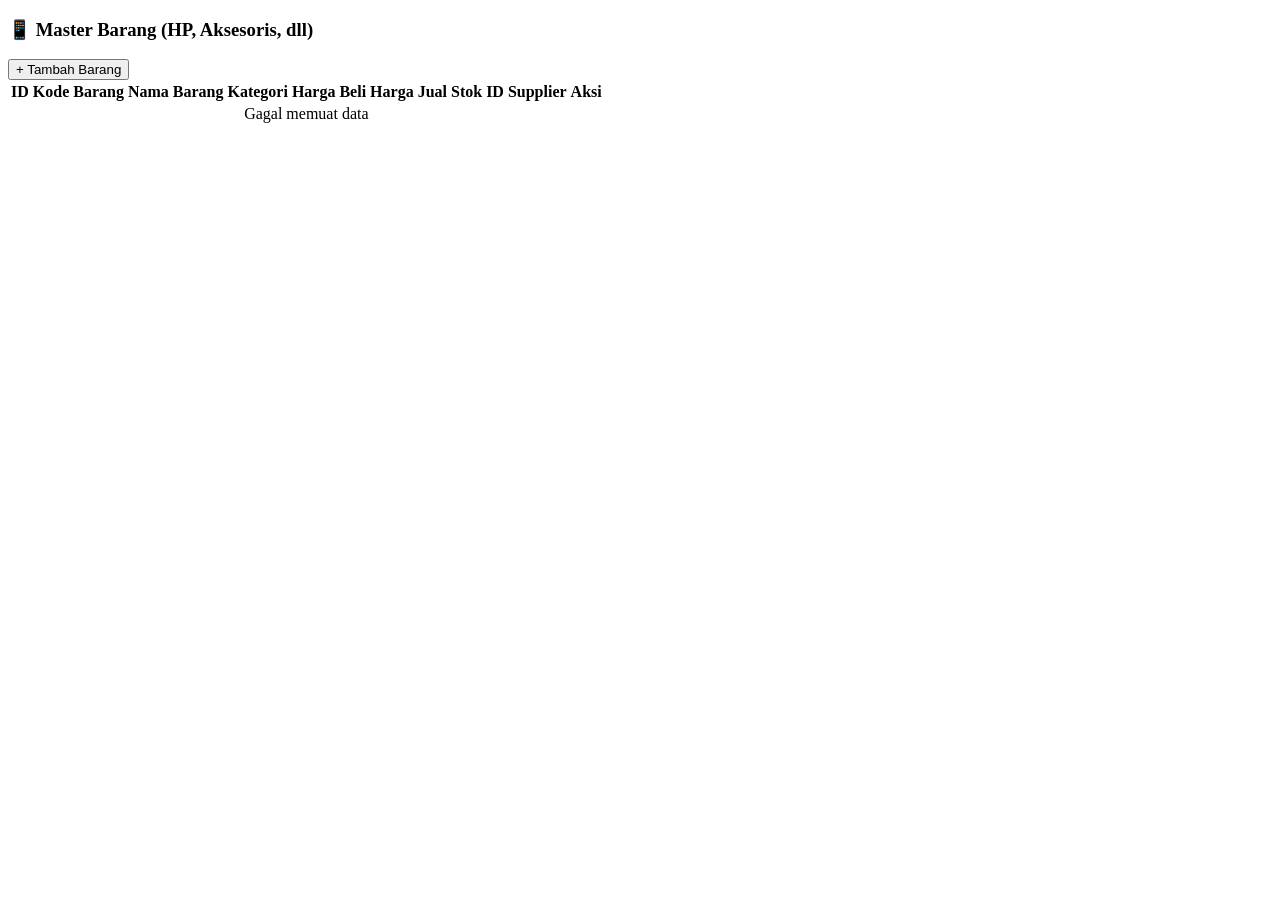
<file: pages/master-barang.html>
<!DOCTYPE html>
<html>
<head>
    <meta charset="UTF-8">
    <title>Master Barang</title>
</head>
<body>
    <div class="master-container">
        <div class="section-header">
            <h3>📱 Master Barang (HP, Aksesoris, dll)</h3>
            <button class="btn-primary" onclick="showAddBarangModal()">+ Tambah Barang</button>
        </div>
        
        <div class="table-container">
            <table class="data-table">
                <thead>
                    <tr>
                        <th>ID</th>
                        <th>Kode Barang</th>
                        <th>Nama Barang</th>
                        <th>Kategori</th>
                        <th>Harga Beli</th>
                        <th>Harga Jual</th>
                        <th>Stok</th>
                        <th>ID Supplier</th>
                        <th>Aksi</th>
                    </tr>
                </thead>
                <tbody id="barangTableBody">
                    <tr><td colspan="9" style="text-align:center">Memuat data...</td></tr>
                </tbody>
            </table>
        </div>
    </div>

    <script>
        let barangData = [];
        
        document.addEventListener('DOMContentLoaded', async () => {
            await loadBarang();
        });
        
        async function loadBarang() {
            try {
                barangData = await getAllMaster('barang');
                renderBarangTable();
            } catch (error) {
                console.error('Error loading barang:', error);
                document.getElementById('barangTableBody').innerHTML = '<tr><td colspan="9" style="text-align:center">Gagal memuat data</td></tr>';
            }
        }
        
        function renderBarangTable() {
            const tbody = document.getElementById('barangTableBody');
            if (barangData.length === 0) {
                tbody.innerHTML = '<tr><td colspan="9" style="text-align:center">Tidak ada data</td></tr>';
                return;
            }
            
            tbody.innerHTML = barangData.map(item => `
                <tr>
                    <td>${item.id || '-'}</td>
                    <td>${item.kode_barang || '-'}</td>
                    <td>${escapeHtml(item.nama_barang) || '-'}</td>
                    <td>${item.kategori || '-'}</td>
                    <td>${formatRupiah(item.harga_beli)}</td>
                    <td>${formatRupiah(item.harga_jual)}</td>
                    <td>${item.stok || 0}</td>
                    <td>${item.id_supplier || '-'}</td>
                    <td class="actions">
                        <button class="btn-edit" onclick="editBarang('${item.id}')">Edit</button>
                        <button class="btn-delete" onclick="deleteBarang('${item.id}')">Hapus</button>
                    </td>
                </tr>
            `).join('');
        }
        
        function showAddBarangModal() {
            const modal = document.getElementById('globalModal');
            const modalTitle = document.getElementById('modalTitle');
            const modalBody = document.getElementById('modalBody');
            
            modalTitle.textContent = 'Tambah Barang';
            modalBody.innerHTML = `
                <form id="barangForm">
                    <div class="form-row">
                        <div class="form-group">
                            <label>Kode Barang *</label>
                            <input type="text" name="kode_barang" required>
                        </div>
                        <div class="form-group">
                            <label>Nama Barang *</label>
                            <input type="text" name="nama_barang" required>
                        </div>
                    </div>
                    <div class="form-row">
                        <div class="form-group">
                            <label>Kategori *</label>
                            <select name="kategori" required>
                                <option value="">Pilih</option>
                                <option value="Handphone">Handphone</option>
                                <option value="Aksesoris">Aksesoris</option>
                                <option value="Lainnya">Lainnya</option>
                            </select>
                        </div>
                        <div class="form-group">
                            <label>ID Supplier</label>
                            <input type="text" name="id_supplier" placeholder="S001">
                        </div>
                    </div>
                    <div class="form-row">
                        <div class="form-group">
                            <label>Harga Beli *</label>
                            <input type="number" name="harga_beli" required>
                        </div>
                        <div class="form-group">
                            <label>Harga Jual *</label>
                            <input type="number" name="harga_jual" required>
                        </div>
                    </div>
                    <div class="form-group">
                        <label>Stok Awal *</label>
                        <input type="number" name="stok" value="0" required>
                    </div>
                </form>
            `;
            
            const saveBtn = modal.querySelector('.modal-save');
            saveBtn.onclick = async () => {
                const form = document.getElementById('barangForm');
                const formData = new FormData(form);
                const data = {};
                formData.forEach((value, key) => { data[key] = value; });
                
                try {
                    showLoading(true);
                    await createMaster('barang', data);
                    showToast('Barang berhasil ditambahkan', 'success');
                    closeModal();
                    await loadBarang();
                } catch (error) {
                    showToast(error.message, 'error');
                } finally {
                    showLoading(false);
                }
            };
            
            modal.style.display = 'flex';
        }
        
        async function editBarang(id) {
            const item = barangData.find(b => b.id === id);
            if (!item) return;
            
            const modal = document.getElementById('globalModal');
            const modalTitle = document.getElementById('modalTitle');
            const modalBody = document.getElementById('modalBody');
            
            modalTitle.textContent = 'Edit Barang';
            modalBody.innerHTML = `
                <form id="barangForm">
                    <div class="form-row">
                        <div class="form-group">
                            <label>Kode Barang</label>
                            <input type="text" name="kode_barang" value="${item.kode_barang || ''}" required>
                        </div>
                        <div class="form-group">
                            <label>Nama Barang</label>
                            <input type="text" name="nama_barang" value="${escapeHtml(item.nama_barang || '')}" required>
                        </div>
                    </div>
                    <div class="form-row">
                        <div class="form-group">
                            <label>Kategori</label>
                            <select name="kategori" required>
                                <option value="">Pilih</option>
                                <option value="Handphone" ${item.kategori === 'Handphone' ? 'selected' : ''}>Handphone</option>
                                <option value="Aksesoris" ${item.kategori === 'Aksesoris' ? 'selected' : ''}>Aksesoris</option>
                                <option value="Lainnya" ${item.kategori === 'Lainnya' ? 'selected' : ''}>Lainnya</option>
                            </select>
                        </div>
                        <div class="form-group">
                            <label>ID Supplier</label>
                            <input type="text" name="id_supplier" value="${item.id_supplier || ''}">
                        </div>
                    </div>
                    <div class="form-row">
                        <div class="form-group">
                            <label>Harga Beli</label>
                            <input type="number" name="harga_beli" value="${item.harga_beli}" required>
                        </div>
                        <div class="form-group">
                            <label>Harga Jual</label>
                            <input type="number" name="harga_jual" value="${item.harga_jual}" required>
                        </div>
                    </div>
                    <div class="form-group">
                        <label>Stok</label>
                        <input type="number" name="stok" value="${item.stok}" required>
                    </div>
                </form>
            `;
            
            const saveBtn = modal.querySelector('.modal-save');
            saveBtn.onclick = async () => {
                const form = document.getElementById('barangForm');
                const formData = new FormData(form);
                const data = {};
                formData.forEach((value, key) => { data[key] = value; });
                
                try {
                    showLoading(true);
                    await updateMaster('barang', id, data);
                    showToast('Barang berhasil diupdate', 'success');
                    closeModal();
                    await loadBarang();
                } catch (error) {
                    showToast(error.message, 'error');
                } finally {
                    showLoading(false);
                }
            };
            
            modal.style.display = 'flex';
        }
        
        async function deleteBarang(id) {
            const confirmed = await confirmAction('Yakin hapus barang ini?');
            if (!confirmed) return;
            
            try {
                showLoading(true);
                await deleteMaster('barang', id);
                showToast('Barang berhasil dihapus', 'success');
                await loadBarang();
            } catch (error) {
                showToast(error.message, 'error');
            } finally {
                showLoading(false);
            }
        }
        
        // Export global
        window.showAddBarangModal = showAddBarangModal;
        window.editBarang = editBarang;
        window.deleteBarang = deleteBarang;
    </script>
</body>
</html>
</file>
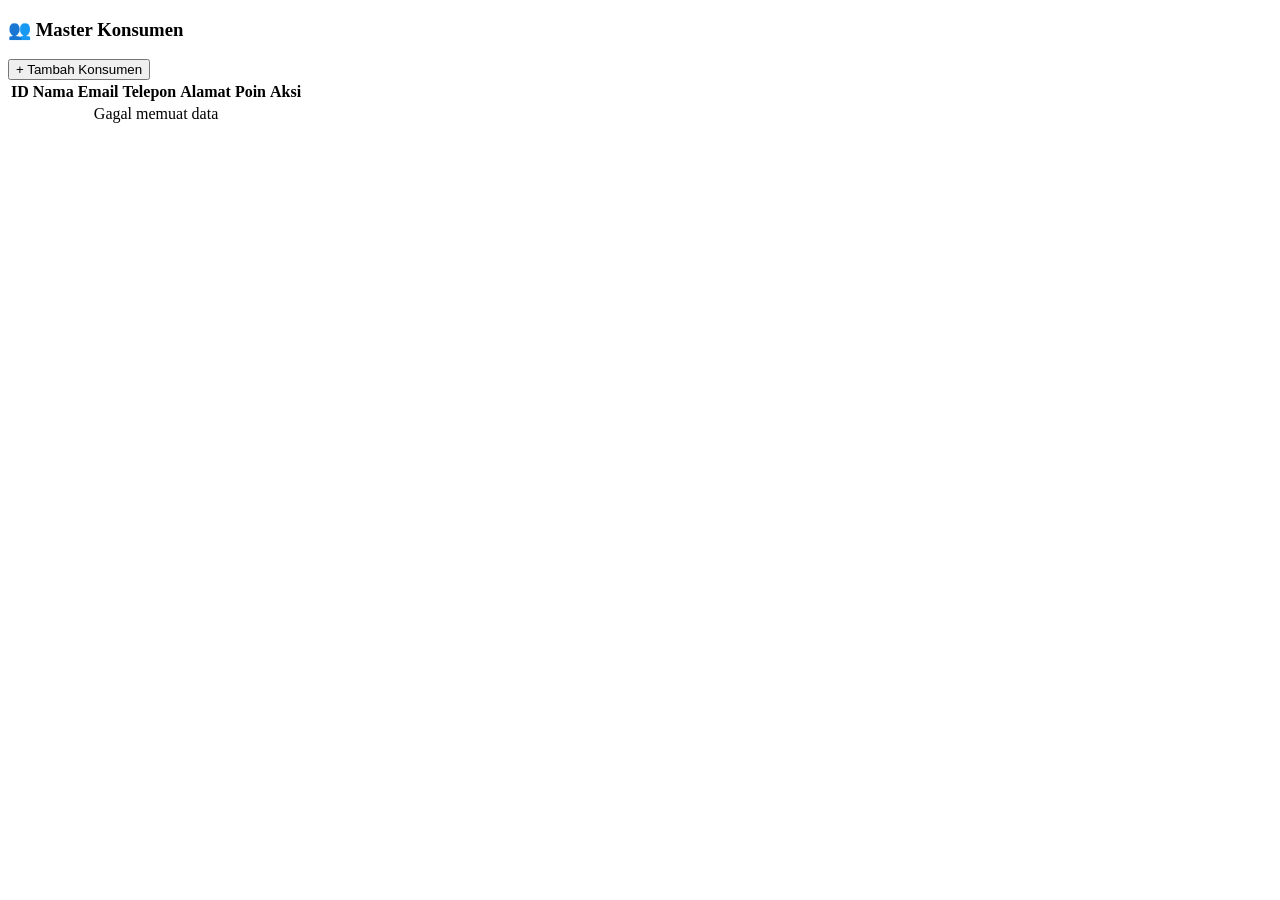
<file: pages/master-konsumen.html>
<!DOCTYPE html>
<html>
<head>
    <meta charset="UTF-8">
    <title>Master Konsumen</title>
</head>
<body>
    <div class="master-container">
        <div class="section-header">
            <h3>👥 Master Konsumen</h3>
            <button class="btn-primary" onclick="showAddKonsumenModal()">+ Tambah Konsumen</button>
        </div>
        
        <div class="table-container">
            <table class="data-table">
                <thead>
                    <tr>
                        <th>ID</th>
                        <th>Nama</th>
                        <th>Email</th>
                        <th>Telepon</th>
                        <th>Alamat</th>
                        <th>Poin</th>
                        <th>Aksi</th>
                    </tr>
                </thead>
                <tbody id="konsumenTableBody">
                    <tr><td colspan="7" style="text-align:center">Memuat data...</td></tr>
                </tbody>
            </table>
        </div>
    </div>

    <script>
        let konsumenData = [];
        
        document.addEventListener('DOMContentLoaded', async () => {
            await loadKonsumen();
        });
        
        async function loadKonsumen() {
            try {
                konsumenData = await getAllMaster('konsumen');
                renderKonsumenTable();
            } catch (error) {
                console.error('Error loading konsumen:', error);
                document.getElementById('konsumenTableBody').innerHTML = '<tr><td colspan="7" style="text-align:center">Gagal memuat data</td></tr>';
            }
        }
        
        function renderKonsumenTable() {
            const tbody = document.getElementById('konsumenTableBody');
            if (konsumenData.length === 0) {
                tbody.innerHTML = '<tr><td colspan="7" style="text-align:center">Tidak ada data</td></tr>';
                return;
            }
            
            tbody.innerHTML = konsumenData.map(item => `
                <tr>
                    <td>${item.id || '-'}</td>
                    <td>${escapeHtml(item.nama) || '-'}</td>
                    <td>${item.email || '-'}</td>
                    <td>${item.telepon || '-'}</td>
                    <td>${escapeHtml(item.alamat) || '-'}</td>
                    <td>${item.poin || 0}</td>
                    <td class="actions">
                        <button class="btn-edit" onclick="editKonsumen('${item.id}')">Edit</button>
                        <button class="btn-delete" onclick="deleteKonsumen('${item.id}')">Hapus</button>
                    </td>
                </tr>
            `).join('');
        }
        
        function showAddKonsumenModal() {
            const modal = document.getElementById('globalModal');
            const modalTitle = document.getElementById('modalTitle');
            const modalBody = document.getElementById('modalBody');
            
            modalTitle.textContent = 'Tambah Konsumen';
            modalBody.innerHTML = `
                <form id="konsumenForm">
                    <div class="form-group">
                        <label>Nama *</label>
                        <input type="text" name="nama" required>
                    </div>
                    <div class="form-group">
                        <label>Email *</label>
                        <input type="email" name="email" required>
                    </div>
                    <div class="form-group">
                        <label>Telepon *</label>
                        <input type="text" name="telepon" required>
                    </div>
                    <div class="form-group">
                        <label>Alamat</label>
                        <textarea name="alamat" rows="2"></textarea>
                    </div>
                </form>
            `;
            
            const saveBtn = modal.querySelector('.modal-save');
            saveBtn.onclick = async () => {
                const form = document.getElementById('konsumenForm');
                const formData = new FormData(form);
                const data = {};
                formData.forEach((value, key) => { data[key] = value; });
                
                try {
                    showLoading(true);
                    await createMaster('konsumen', data);
                    showToast('Konsumen berhasil ditambahkan', 'success');
                    closeModal();
                    await loadKonsumen();
                } catch (error) {
                    showToast(error.message, 'error');
                } finally {
                    showLoading(false);
                }
            };
            
            modal.style.display = 'flex';
        }
        
        async function editKonsumen(id) {
            const item = konsumenData.find(k => k.id === id);
            if (!item) return;
            
            const modal = document.getElementById('globalModal');
            const modalTitle = document.getElementById('modalTitle');
            const modalBody = document.getElementById('modalBody');
            
            modalTitle.textContent = 'Edit Konsumen';
            modalBody.innerHTML = `
                <form id="konsumenForm">
                    <div class="form-group">
                        <label>Nama</label>
                        <input type="text" name="nama" value="${escapeHtml(item.nama || '')}" required>
                    </div>
                    <div class="form-group">
                        <label>Email</label>
                        <input type="email" name="email" value="${item.email || ''}" required>
                    </div>
                    <div class="form-group">
                        <label>Telepon</label>
                        <input type="text" name="telepon" value="${item.telepon || ''}" required>
                    </div>
                    <div class="form-group">
                        <label>Alamat</label>
                        <textarea name="alamat" rows="2">${escapeHtml(item.alamat || '')}</textarea>
                    </div>
                </form>
            `;
            
            const saveBtn = modal.querySelector('.modal-save');
            saveBtn.onclick = async () => {
                const form = document.getElementById('konsumenForm');
                const formData = new FormData(form);
                const data = {};
                formData.forEach((value, key) => { data[key] = value; });
                
                try {
                    showLoading(true);
                    await updateMaster('konsumen', id, data);
                    showToast('Konsumen berhasil diupdate', 'success');
                    closeModal();
                    await loadKonsumen();
                } catch (error) {
                    showToast(error.message, 'error');
                } finally {
                    showLoading(false);
                }
            };
            
            modal.style.display = 'flex';
        }
        
        async function deleteKonsumen(id) {
            const confirmed = await confirmAction('Yakin hapus konsumen ini?');
            if (!confirmed) return;
            
            try {
                showLoading(true);
                await deleteMaster('konsumen', id);
                showToast('Konsumen berhasil dihapus', 'success');
                await loadKonsumen();
            } catch (error) {
                showToast(error.message, 'error');
            } finally {
                showLoading(false);
            }
        }
        
        window.showAddKonsumenModal = showAddKonsumenModal;
        window.editKonsumen = editKonsumen;
        window.deleteKonsumen = deleteKonsumen;
    </script>
</body>
</html>
</file>
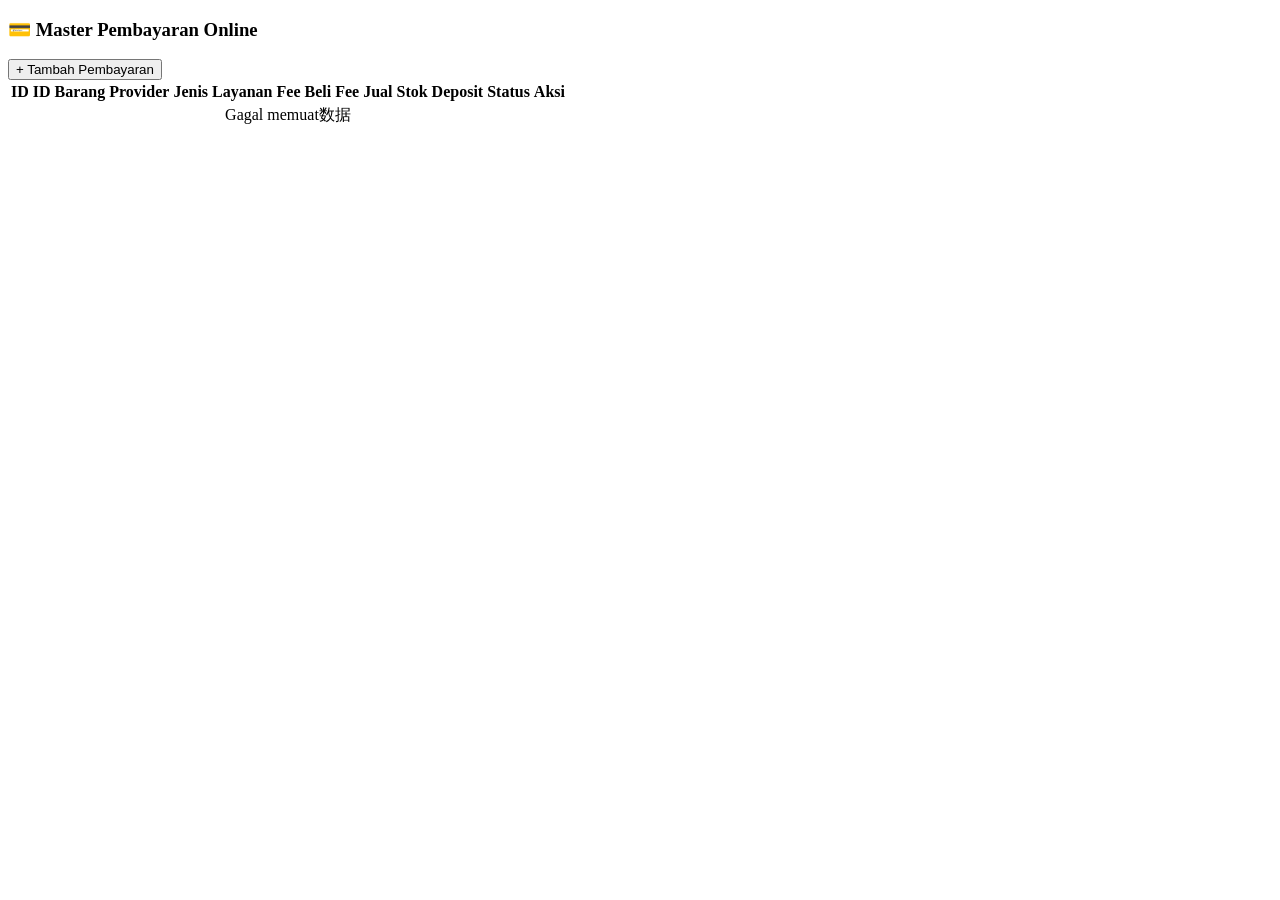
<file: pages/master-pembayaran.html>
<!DOCTYPE html>
<html>
<head>
    <meta charset="UTF-8">
    <title>Master Pembayaran Online</title>
</head>
<body>
    <div class="master-container">
        <div class="section-header">
            <h3>💳 Master Pembayaran Online</h3>
            <button class="btn-primary" onclick="showAddPembayaranModal()">+ Tambah Pembayaran</button>
        </div>
        
        <div class="table-container">
            <table class="data-table">
                <thead>
                    <tr>
                        <th>ID</th>
                        <th>ID Barang</th>
                        <th>Provider</th>
                        <th>Jenis Layanan</th>
                        <th>Fee Beli</th>
                        <th>Fee Jual</th>
                        <th>Stok Deposit</th>
                        <th>Status</th>
                        <th>Aksi</th>
                    </tr>
                </thead>
                <tbody id="pembayaranTableBody">
                    <tr><td colspan="9" style="text-align:center">Memuat data...</td></tr>
                </tbody>
            </table>
        </div>
    </div>

    <script>
        let pembayaranData = [];
        
        document.addEventListener('DOMContentLoaded', async () => {
            await loadPembayaran();
        });
        
        async function loadPembayaran() {
            try {
                pembayaranData = await getAllMaster('pembayaran');
                renderPembayaranTable();
            } catch (error) {
                console.error('Error loading pembayaran:', error);
                document.getElementById('pembayaranTableBody').innerHTML = '<tr><td colspan="9" style="text-align:center">Gagal memuat数据</tr></table>';
            }
        }
        
        function renderPembayaranTable() {
            const tbody = document.getElementById('pembayaranTableBody');
            if (pembayaranData.length === 0) {
                tbody.innerHTML = '<tr><td colspan="9" style="text-align:center">Tidak ada数据</td></tr>';
                return;
            }
            
            tbody.innerHTML = pembayaranData.map(item => `
                <tr>
                    <td>${item.id || '-'}</td>
                    <td>${item.id_barang || '-'}</td>
                    <td>${item.provider || '-'}</td>
                    <td>${item.jenis_layanan || '-'}</td>
                    <td>${formatRupiah(item.fee_beli)}</td>
                    <td>${formatRupiah(item.fee_jual)}</td>
                    <td>${item.stok_deposit || 0}</td>
                    <td><span class="status-badge ${item.status === 'aktif' ? 'status-active' : 'status-inactive'}">${item.status || 'aktif'}</span></td>
                    <td class="actions">
                        <button class="btn-edit" onclick="editPembayaran('${item.id}')">Edit</button>
                        <button class="btn-delete" onclick="deletePembayaran('${item.id}')">Hapus</button>
                    </td>
                </tr>
            `).join('');
        }
        
        function showAddPembayaranModal() {
            const modal = document.getElementById('globalModal');
            const modalTitle = document.getElementById('modalTitle');
            const modalBody = document.getElementById('modalBody');
            
            modalTitle.textContent = 'Tambah Pembayaran Online';
            modalBody.innerHTML = `
                <form id="pembayaranForm">
                    <div class="form-group">
                        <label>ID Barang (Relasi ke master barang) *</label>
                        <input type="text" name="id_barang" required placeholder="B001">
                    </div>
                    <div class="form-group">
                        <label>Provider *</label>
                        <input type="text" name="provider" required placeholder="OVO, Dana, LinkAja, ShopeePay, QRIS">
                    </div>
                    <div class="form-group">
                        <label>Jenis Layanan *</label>
                        <input type="text" name="jenis_layanan" required placeholder="Topup, Pembayaran, QRIS">
                    </div>
                    <div class="form-row">
                        <div class="form-group">
                            <label>Fee Beli *</label>
                            <input type="number" name="fee_beli" required>
                        </div>
                        <div class="form-group">
                            <label>Fee Jual *</label>
                            <input type="number" name="fee_jual" required>
                        </div>
                    </div>
                    <div class="form-row">
                        <div class="form-group">
                            <label>Stok Deposit</label>
                            <input type="number" name="stok_deposit" value="0">
                        </div>
                        <div class="form-group">
                            <label>Status</label>
                            <select name="status">
                                <option value="aktif">Aktif</option>
                                <option value="nonaktif">Nonaktif</option>
                            </select>
                        </div>
                    </div>
                </form>
            `;
            
            const saveBtn = modal.querySelector('.modal-save');
            saveBtn.onclick = async () => {
                const form = document.getElementById('pembayaranForm');
                const formData = new FormData(form);
                const data = {};
                formData.forEach((value, key) => { data[key] = value; });
                
                try {
                    showLoading(true);
                    await createMaster('pembayaran', data);
                    showToast('Pembayaran online berhasil ditambahkan', 'success');
                    closeModal();
                    await loadPembayaran();
                } catch (error) {
                    showToast(error.message, 'error');
                } finally {
                    showLoading(false);
                }
            };
            
            modal.style.display = 'flex';
        }
        
        async function editPembayaran(id) {
            const item = pembayaranData.find(p => p.id === id);
            if (!item) return;
            
            const modal = document.getElementById('globalModal');
            const modalTitle = document.getElementById('modalTitle');
            const modalBody = document.getElementById('modalBody');
            
            modalTitle.textContent = 'Edit Pembayaran Online';
            modalBody.innerHTML = `
                <form id="pembayaranForm">
                    <div class="form-group">
                        <label>ID Barang</label>
                        <input type="text" name="id_barang" value="${item.id_barang || ''}" required>
                    </div>
                    <div class="form-group">
                        <label>Provider</label>
                        <input type="text" name="provider" value="${item.provider || ''}" required>
                    </div>
                    <div class="form-group">
                        <label>Jenis Layanan</label>
                        <input type="text" name="jenis_layanan" value="${item.jenis_layanan || ''}" required>
                    </div>
                    <div class="form-row">
                        <div class="form-group">
                            <label>Fee Beli</label>
                            <input type="number" name="fee_beli" value="${item.fee_beli || 0}" required>
                        </div>
                        <div class="form-group">
                            <label>Fee Jual</label>
                            <input type="number" name="fee_jual" value="${item.fee_jual || 0}" required>
                        </div>
                    </div>
                    <div class="form-row">
                        <div class="form-group">
                            <label>Stok Deposit</label>
                            <input type="number" name="stok_deposit" value="${item.stok_deposit || 0}">
                        </div>
                        <div class="form-group">
                            <label>Status</label>
                            <select name="status">
                                <option value="aktif" ${item.status === 'aktif' ? 'selected' : ''}>Aktif</option>
                                <option value="nonaktif" ${item.status === 'nonaktif' ? 'selected' : ''}>Nonaktif</option>
                            </select>
                        </div>
                    </div>
                </form>
            `;
            
            const saveBtn = modal.querySelector('.modal-save');
            saveBtn.onclick = async () => {
                const form = document.getElementById('pembayaranForm');
                const formData = new FormData(form);
                const data = {};
                formData.forEach((value, key) => { data[key] = value; });
                
                try {
                    showLoading(true);
                    await updateMaster('pembayaran', id, data);
                    showToast('Pembayaran online berhasil diupdate', 'success');
                    closeModal();
                    await loadPembayaran();
                } catch (error) {
                    showToast(error.message, 'error');
                } finally {
                    showLoading(false);
                }
            };
            
            modal.style.display = 'flex';
        }
        
        async function deletePembayaran(id) {
            const confirmed = await confirmAction('Yakin hapus pembayaran ini?');
            if (!confirmed) return;
            
            try {
                showLoading(true);
                await deleteMaster('pembayaran', id);
                showToast('Pembayaran online berhasil dihapus', 'success');
                await loadPembayaran();
            } catch (error) {
                showToast(error.message, 'error');
            } finally {
                showLoading(false);
            }
        }
        
        window.showAddPembayaranModal = showAddPembayaranModal;
        window.editPembayaran = editPembayaran;
        window.deletePembayaran = deletePembayaran;
    </script>
</body>
</html>
</file>
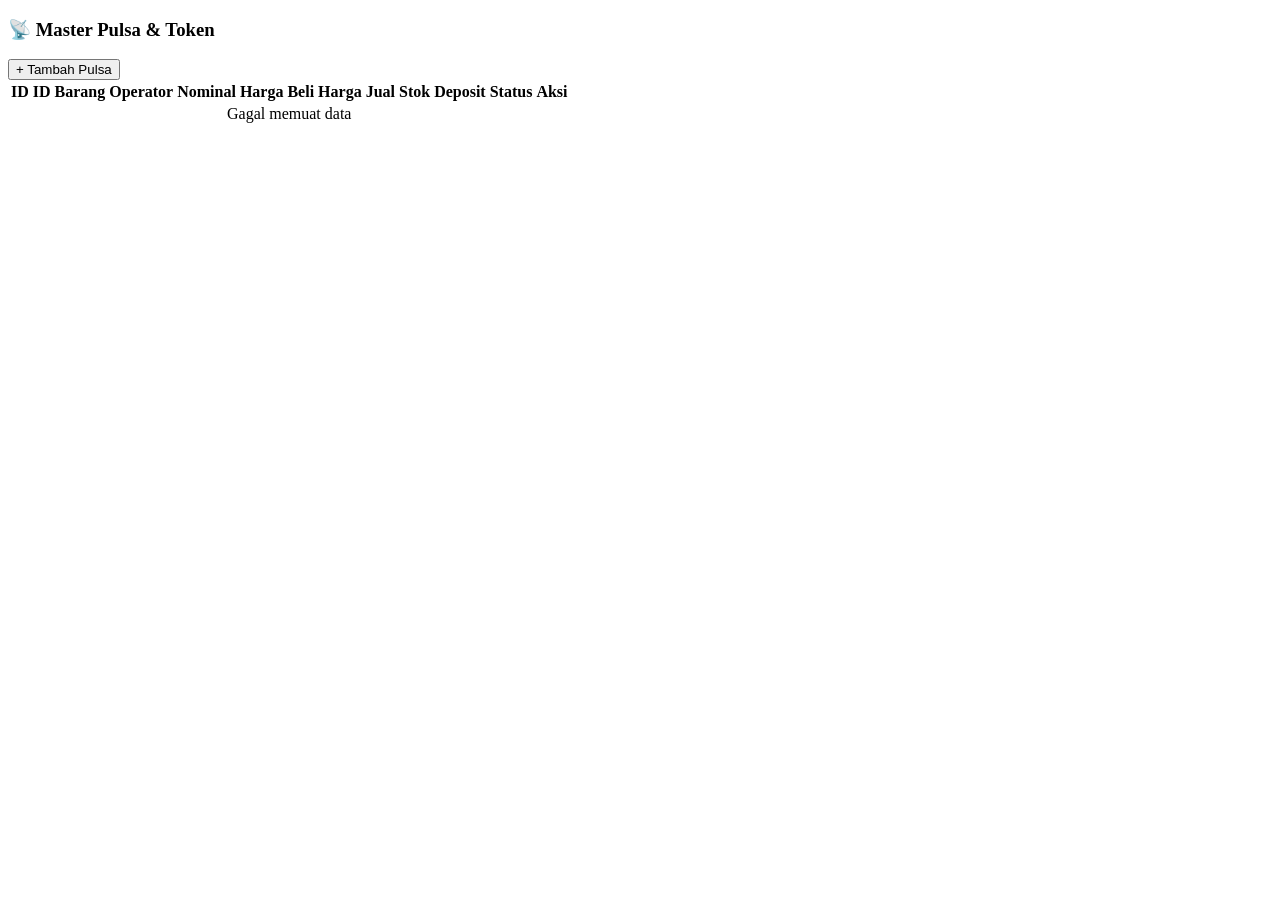
<file: pages/master-pulsa.html>
<!DOCTYPE html>
<html>
<head>
    <meta charset="UTF-8">
    <title>Master Pulsa</title>
</head>
<body>
    <div class="master-container">
        <div class="section-header">
            <h3>📡 Master Pulsa & Token</h3>
            <button class="btn-primary" onclick="showAddPulsaModal()">+ Tambah Pulsa</button>
        </div>
        
        <div class="table-container">
            <table class="data-table">
                <thead>
                    <tr>
                        <th>ID</th>
                        <th>ID Barang</th>
                        <th>Operator</th>
                        <th>Nominal</th>
                        <th>Harga Beli</th>
                        <th>Harga Jual</th>
                        <th>Stok Deposit</th>
                        <th>Status</th>
                        <th>Aksi</th>
                    </tr>
                </thead>
                <tbody id="pulsaTableBody">
                    <tr><td colspan="9" style="text-align:center">Memuat data...</td></tr>
                </tbody>
            </table>
        </div>
    </div>

    <script>
        let pulsaData = [];
        
        document.addEventListener('DOMContentLoaded', async () => {
            await loadPulsa();
        });
        
        async function loadPulsa() {
            try {
                pulsaData = await getAllMaster('pulsa');
                renderPulsaTable();
            } catch (error) {
                console.error('Error loading pulsa:', error);
                document.getElementById('pulsaTableBody').innerHTML = '<tr><td colspan="9" style="text-align:center">Gagal memuat data</td></tr>';
            }
        }
        
        function renderPulsaTable() {
            const tbody = document.getElementById('pulsaTableBody');
            if (pulsaData.length === 0) {
                tbody.innerHTML = '<tr><td colspan="9" style="text-align:center">Tidak ada data</td></tr>';
                return;
            }
            
            tbody.innerHTML = pulsaData.map(item => `
                <tr>
                    <td>${item.id || '-'}</td>
                    <td>${item.id_barang || '-'}</td>
                    <td>${item.operator || '-'}</td>
                    <td>${formatRupiah(item.nominal)}</td>
                    <td>${formatRupiah(item.harga_beli)}</td>
                    <td>${formatRupiah(item.harga_jual)}</td>
                    <td>${item.stok_deposit || 0}</td>
                    <td><span class="status-badge ${item.status === 'aktif' ? 'status-active' : 'status-inactive'}">${item.status || 'aktif'}</span></td>
                    <td class="actions">
                        <button class="btn-edit" onclick="editPulsa('${item.id}')">Edit</button>
                        <button class="btn-delete" onclick="deletePulsa('${item.id}')">Hapus</button>
                    </td>
                </tr>
            `).join('');
        }
        
        function showAddPulsaModal() {
            const modal = document.getElementById('globalModal');
            const modalTitle = document.getElementById('modalTitle');
            const modalBody = document.getElementById('modalBody');
            
            modalTitle.textContent = 'Tambah Pulsa';
            modalBody.innerHTML = `
                <form id="pulsaForm">
                    <div class="form-group">
                        <label>ID Barang (Relasi ke master barang) *</label>
                        <input type="text" name="id_barang" required placeholder="B001">
                    </div>
                    <div class="form-group">
                        <label>Operator *</label>
                        <input type="text" name="operator" required placeholder="Telkomsel, Indosat, XL, PLN">
                    </div>
                    <div class="form-group">
                        <label>Nominal *</label>
                        <input type="number" name="nominal" required placeholder="5000, 10000, 20000">
                    </div>
                    <div class="form-row">
                        <div class="form-group">
                            <label>Harga Beli *</label>
                            <input type="number" name="harga_beli" required>
                        </div>
                        <div class="form-group">
                            <label>Harga Jual *</label>
                            <input type="number" name="harga_jual" required>
                        </div>
                    </div>
                    <div class="form-row">
                        <div class="form-group">
                            <label>Stok Deposit</label>
                            <input type="number" name="stok_deposit" value="0">
                        </div>
                        <div class="form-group">
                            <label>Status</label>
                            <select name="status">
                                <option value="aktif">Aktif</option>
                                <option value="nonaktif">Nonaktif</option>
                            </select>
                        </div>
                    </div>
                </form>
            `;
            
            const saveBtn = modal.querySelector('.modal-save');
            saveBtn.onclick = async () => {
                const form = document.getElementById('pulsaForm');
                const formData = new FormData(form);
                const data = {};
                formData.forEach((value, key) => { data[key] = value; });
                
                try {
                    showLoading(true);
                    await createMaster('pulsa', data);
                    showToast('Pulsa berhasil ditambahkan', 'success');
                    closeModal();
                    await loadPulsa();
                } catch (error) {
                    showToast(error.message, 'error');
                } finally {
                    showLoading(false);
                }
            };
            
            modal.style.display = 'flex';
        }
        
        async function editPulsa(id) {
            const item = pulsaData.find(p => p.id === id);
            if (!item) return;
            
            const modal = document.getElementById('globalModal');
            const modalTitle = document.getElementById('modalTitle');
            const modalBody = document.getElementById('modalBody');
            
            modalTitle.textContent = 'Edit Pulsa';
            modalBody.innerHTML = `
                <form id="pulsaForm">
                    <div class="form-group">
                        <label>ID Barang</label>
                        <input type="text" name="id_barang" value="${item.id_barang || ''}" required>
                    </div>
                    <div class="form-group">
                        <label>Operator</label>
                        <input type="text" name="operator" value="${item.operator || ''}" required>
                    </div>
                    <div class="form-group">
                        <label>Nominal</label>
                        <input type="number" name="nominal" value="${item.nominal || 0}" required>
                    </div>
                    <div class="form-row">
                        <div class="form-group">
                            <label>Harga Beli</label>
                            <input type="number" name="harga_beli" value="${item.harga_beli || 0}" required>
                        </div>
                        <div class="form-group">
                            <label>Harga Jual</label>
                            <input type="number" name="harga_jual" value="${item.harga_jual || 0}" required>
                        </div>
                    </div>
                    <div class="form-row">
                        <div class="form-group">
                            <label>Stok Deposit</label>
                            <input type="number" name="stok_deposit" value="${item.stok_deposit || 0}">
                        </div>
                        <div class="form-group">
                            <label>Status</label>
                            <select name="status">
                                <option value="aktif" ${item.status === 'aktif' ? 'selected' : ''}>Aktif</option>
                                <option value="nonaktif" ${item.status === 'nonaktif' ? 'selected' : ''}>Nonaktif</option>
                            </select>
                        </div>
                    </div>
                </form>
            `;
            
            const saveBtn = modal.querySelector('.modal-save');
            saveBtn.onclick = async () => {
                const form = document.getElementById('pulsaForm');
                const formData = new FormData(form);
                const data = {};
                formData.forEach((value, key) => { data[key] = value; });
                
                try {
                    showLoading(true);
                    await updateMaster('pulsa', id, data);
                    showToast('Pulsa berhasil diupdate', 'success');
                    closeModal();
                    await loadPulsa();
                } catch (error) {
                    showToast(error.message, 'error');
                } finally {
                    showLoading(false);
                }
            };
            
            modal.style.display = 'flex';
        }
        
        async function deletePulsa(id) {
            const confirmed = await confirmAction('Yakin hapus pulsa ini?');
            if (!confirmed) return;
            
            try {
                showLoading(true);
                await deleteMaster('pulsa', id);
                showToast('Pulsa berhasil dihapus', 'success');
                await loadPulsa();
            } catch (error) {
                showToast(error.message, 'error');
            } finally {
                showLoading(false);
            }
        }
        
        window.showAddPulsaModal = showAddPulsaModal;
        window.editPulsa = editPulsa;
        window.deletePulsa = deletePulsa;
    </script>
    
    <style>
        .status-badge {
            padding: 4px 8px;
            border-radius: 20px;
            font-size: 11px;
            font-weight: 600;
        }
        .status-active {
            background: #d4edda;
            color: #155724;
        }
        .status-inactive {
            background: #f8d7da;
            color: #721c24;
        }
    </style>
</body>
</html>
</file>
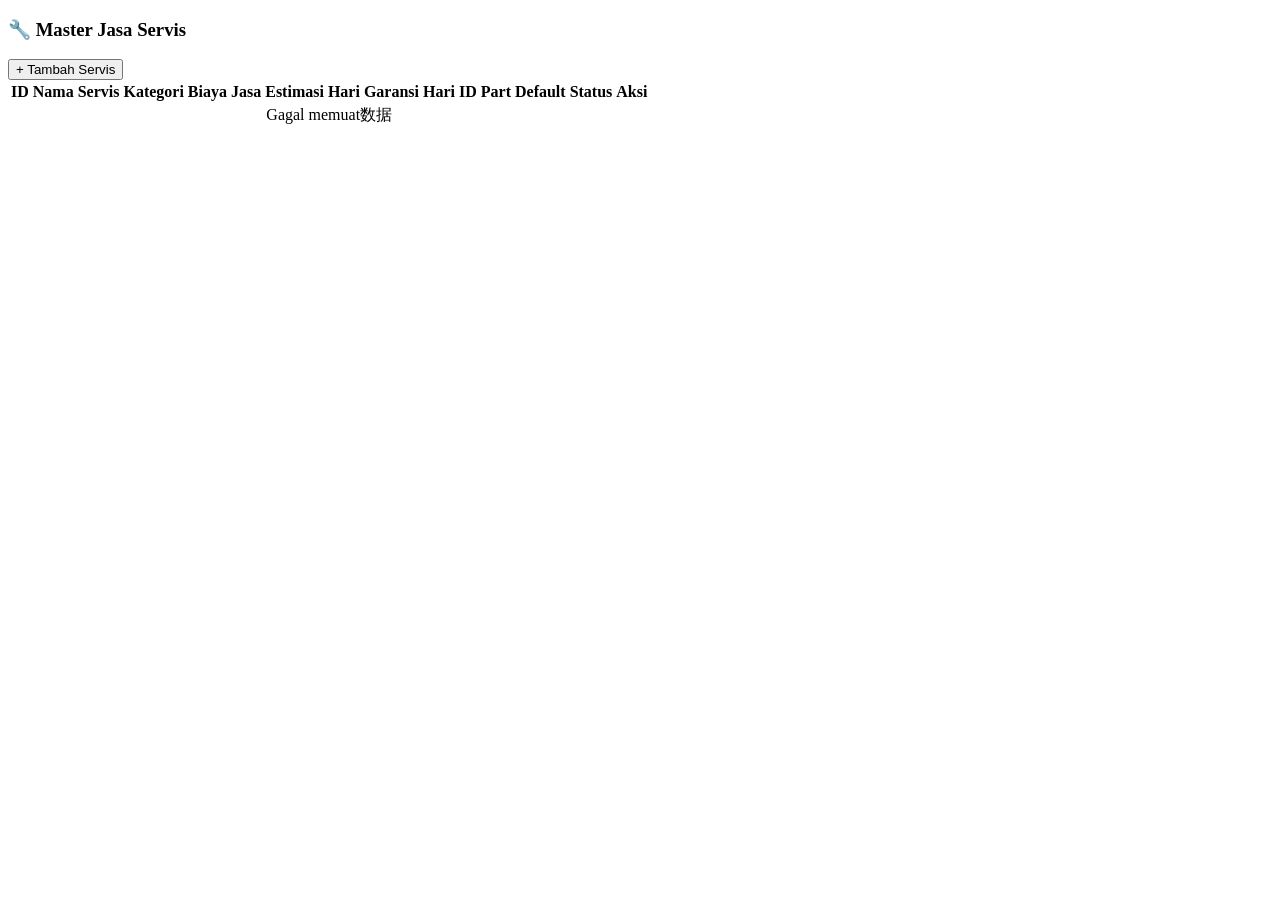
<file: pages/master-servis.html>
<!DOCTYPE html>
<html>
<head>
    <meta charset="UTF-8">
    <title>Master Servis</title>
</head>
<body>
    <div class="master-container">
        <div class="section-header">
            <h3>🔧 Master Jasa Servis</h3>
            <button class="btn-primary" onclick="showAddServisModal()">+ Tambah Servis</button>
        </div>
        
        <div class="table-container">
            <table class="data-table">
                <thead>
                    <tr>
                        <th>ID</th>
                        <th>Nama Servis</th>
                        <th>Kategori</th>
                        <th>Biaya Jasa</th>
                        <th>Estimasi Hari</th>
                        <th>Garansi Hari</th>
                        <th>ID Part Default</th>
                        <th>Status</th>
                        <th>Aksi</th>
                    </tr>
                </thead>
                <tbody id="servisTableBody">
                    <tr><td colspan="9" style="text-align:center">Memuat data...</td></tr>
                </tbody>
            </table>
        </div>
    </div>

    <script>
        let servisData = [];
        
        document.addEventListener('DOMContentLoaded', async () => {
            await loadServis();
        });
        
        async function loadServis() {
            try {
                servisData = await getAllMaster('servis');
                renderServisTable();
            } catch (error) {
                console.error('Error loading servis:', error);
                document.getElementById('servisTableBody').innerHTML = '<tr><td colspan="9" style="text-align:center">Gagal memuat数据</td></tr>';
            }
        }
        
        function renderServisTable() {
            const tbody = document.getElementById('servisTableBody');
            if (servisData.length === 0) {
                tbody.innerHTML = '<tr><td colspan="9" style="text-align:center">Tidak ada数据</td></tr>';
                return;
            }
            
            tbody.innerHTML = servisData.map(item => `
                <tr>
                    <td>${item.id || '-'}</td>
                    <td>${escapeHtml(item.nama_servis) || '-'}</td>
                    <td>${item.kategori || '-'}</td>
                    <td>${formatRupiah(item.biaya_jasa)}</td>
                    <td>${item.estimasi_hari || 0} hari</td>
                    <td>${item.garansi_hari || 0} hari</td>
                    <td>${item.id_part_default || '-'}</td>
                    <td><span class="status-badge ${item.status === 'aktif' ? 'status-active' : 'status-inactive'}">${item.status || 'aktif'}</span></td>
                    <td class="actions">
                        <button class="btn-edit" onclick="editServis('${item.id}')">Edit</button>
                        <button class="btn-delete" onclick="deleteServis('${item.id}')">Hapus</button>
                    </td>
                </tr>
            `).join('');
        }
        
        function showAddServisModal() {
            const modal = document.getElementById('globalModal');
            const modalTitle = document.getElementById('modalTitle');
            const modalBody = document.getElementById('modalBody');
            
            modalTitle.textContent = 'Tambah Jasa Servis';
            modalBody.innerHTML = `
                <form id="servisForm">
                    <div class="form-group">
                        <label>Nama Servis *</label>
                        <input type="text" name="nama_servis" required placeholder="Ganti LCD, Flashing, dll">
                    </div>
                    <div class="form-group">
                        <label>Kategori *</label>
                        <select name="kategori" required>
                            <option value="">Pilih</option>
                            <option value="Hardware">Hardware</option>
                            <option value="Software">Software</option>
                            <option value="Lainnya">Lainnya</option>
                        </select>
                    </div>
                    <div class="form-row">
                        <div class="form-group">
                            <label>Biaya Jasa *</label>
                            <input type="number" name="biaya_jasa" required>
                        </div>
                        <div class="form-group">
                            <label>Estimasi Hari *</label>
                            <input type="number" name="estimasi_hari" step="0.5" required>
                        </div>
                    </div>
                    <div class="form-row">
                        <div class="form-group">
                            <label>Garansi Hari</label>
                            <input type="number" name="garansi_hari" value="0">
                        </div>
                        <div class="form-group">
                            <label>ID Part Default</label>
                            <input type="text" name="id_part_default" placeholder="B001 (opsional)">
                        </div>
                    </div>
                    <div class="form-group">
                        <label>Status</label>
                        <select name="status">
                            <option value="aktif">Aktif</option>
                            <option value="nonaktif">Nonaktif</option>
                        </select>
                    </div>
                </form>
            `;
            
            const saveBtn = modal.querySelector('.modal-save');
            saveBtn.onclick = async () => {
                const form = document.getElementById('servisForm');
                const formData = new FormData(form);
                const data = {};
                formData.forEach((value, key) => { data[key] = value; });
                
                try {
                    showLoading(true);
                    await createMaster('servis', data);
                    showToast('Servis berhasil ditambahkan', 'success');
                    closeModal();
                    await loadServis();
                } catch (error) {
                    showToast(error.message, 'error');
                } finally {
                    showLoading(false);
                }
            };
            
            modal.style.display = 'flex';
        }
        
        async function editServis(id) {
            const item = servisData.find(s => s.id === id);
            if (!item) return;
            
            const modal = document.getElementById('globalModal');
            const modalTitle = document.getElementById('modalTitle');
            const modalBody = document.getElementById('modalBody');
            
            modalTitle.textContent = 'Edit Jasa Servis';
            modalBody.innerHTML = `
                <form id="servisForm">
                    <div class="form-group">
                        <label>Nama Servis</label>
                        <input type="text" name="nama_servis" value="${escapeHtml(item.nama_servis || '')}" required>
                    </div>
                    <div class="form-group">
                        <label>Kategori</label>
                        <select name="kategori" required>
                            <option value="">Pilih</option>
                            <option value="Hardware" ${item.kategori === 'Hardware' ? 'selected' : ''}>Hardware</option>
                            <option value="Software" ${item.kategori === 'Software' ? 'selected' : ''}>Software</option>
                            <option value="Lainnya" ${item.kategori === 'Lainnya' ? 'selected' : ''}>Lainnya</option>
                        </select>
                    </div>
                    <div class="form-row">
                        <div class="form-group">
                            <label>Biaya Jasa</label>
                            <input type="number" name="biaya_jasa" value="${item.biaya_jasa || 0}" required>
                        </div>
                        <div class="form-group">
                            <label>Estimasi Hari</label>
                            <input type="number" name="estimasi_hari" step="0.5" value="${item.estimasi_hari || 0}" required>
                        </div>
                    </div>
                    <div class="form-row">
                        <div class="form-group">
                            <label>Garansi Hari</label>
                            <input type="number" name="garansi_hari" value="${item.garansi_hari || 0}">
                        </div>
                        <div class="form-group">
                            <label>ID Part Default</label>
                            <input type="text" name="id_part_default" value="${item.id_part_default || ''}">
                        </div>
                    </div>
                    <div class="form-group">
                        <label>Status</label>
                        <select name="status">
                            <option value="aktif" ${item.status === 'aktif' ? 'selected' : ''}>Aktif</option>
                            <option value="nonaktif" ${item.status === 'nonaktif' ? 'selected' : ''}>Nonaktif</option>
                        </select>
                    </div>
                </form>
            `;
            
            const saveBtn = modal.querySelector('.modal-save');
            saveBtn.onclick = async () => {
                const form = document.getElementById('servisForm');
                const formData = new FormData(form);
                const data = {};
                formData.forEach((value, key) => { data[key] = value; });
                
                try {
                    showLoading(true);
                    await updateMaster('servis', id, data);
                    showToast('Servis berhasil diupdate', 'success');
                    closeModal();
                    await loadServis();
                } catch (error) {
                    showToast(error.message, 'error');
                } finally {
                    showLoading(false);
                }
            };
            
            modal.style.display = 'flex';
        }
        
        async function deleteServis(id) {
            const confirmed = await confirmAction('Yakin hapus servis ini?');
            if (!confirmed) return;
            
            try {
                showLoading(true);
                await deleteMaster('servis', id);
                showToast('Servis berhasil dihapus', 'success');
                await loadServis();
            } catch (error) {
                showToast(error.message, 'error');
            } finally {
                showLoading(false);
            }
        }
        
        window.showAddServisModal = showAddServisModal;
        window.editServis = editServis;
        window.deleteServis = deleteServis;
    </script>
</body>
</html>
</file>
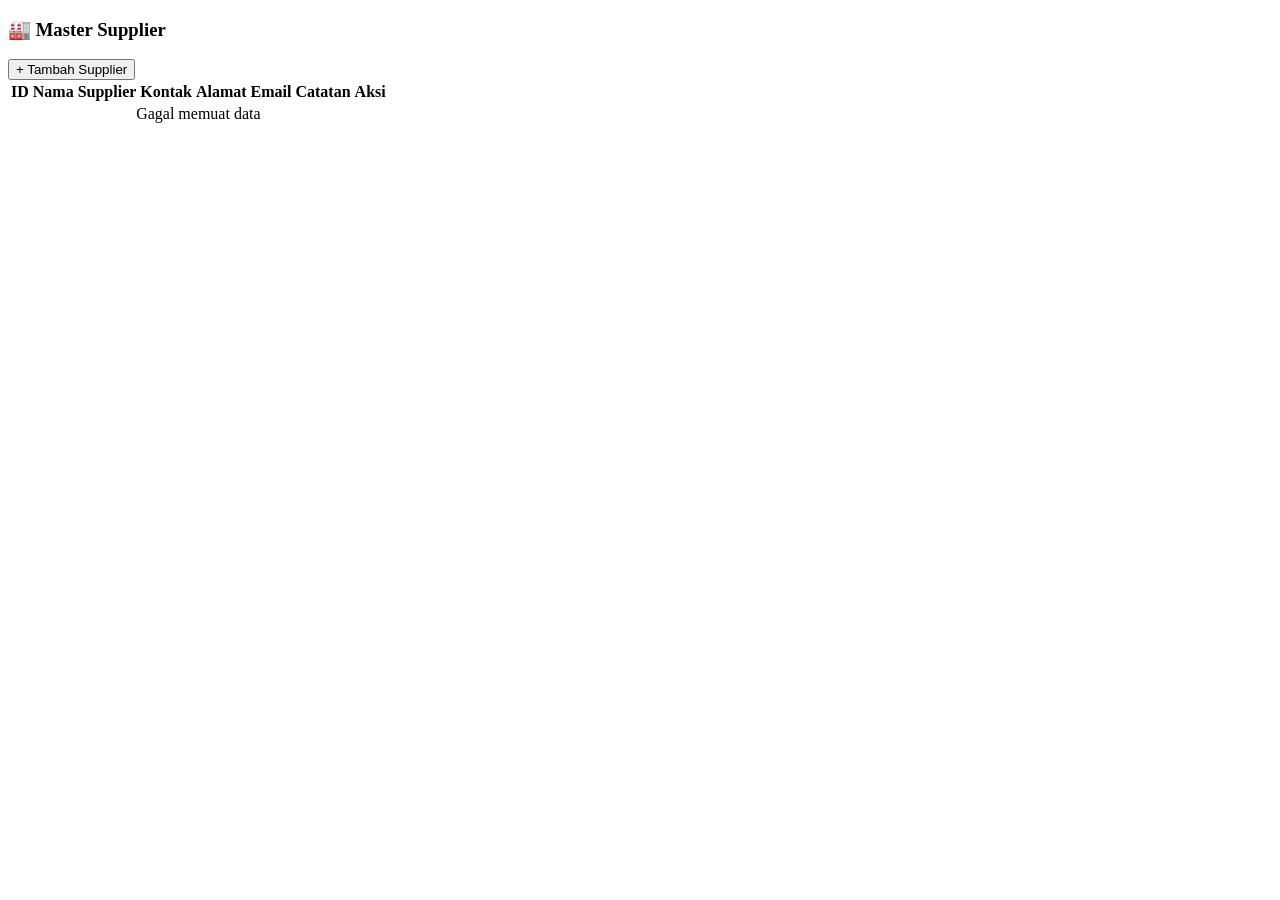
<file: pages/master-supplier.html>
<!DOCTYPE html>
<html>
<head>
    <meta charset="UTF-8">
    <title>Master Supplier</title>
</head>
<body>
    <div class="master-container">
        <div class="section-header">
            <h3>🏭 Master Supplier</h3>
            <button class="btn-primary" onclick="showAddSupplierModal()">+ Tambah Supplier</button>
        </div>
        
        <div class="table-container">
            <table class="data-table">
                <thead>
                    <tr>
                        <th>ID</th>
                        <th>Nama Supplier</th>
                        <th>Kontak</th>
                        <th>Alamat</th>
                        <th>Email</th>
                        <th>Catatan</th>
                        <th>Aksi</th>
                    </tr>
                </thead>
                <tbody id="supplierTableBody">
                    <tr><td colspan="7" style="text-align:center">Memuat data...</td></tr>
                </tbody>
            </table>
        </div>
    </div>

    <script>
        let supplierData = [];
        
        document.addEventListener('DOMContentLoaded', async () => {
            await loadSupplier();
        });
        
        async function loadSupplier() {
            try {
                supplierData = await getAllMaster('supplier');
                renderSupplierTable();
            } catch (error) {
                console.error('Error loading supplier:', error);
                document.getElementById('supplierTableBody').innerHTML = '<tr><td colspan="7" style="text-align:center">Gagal memuat data</td></tr>';
            }
        }
        
        function renderSupplierTable() {
            const tbody = document.getElementById('supplierTableBody');
            if (supplierData.length === 0) {
                tbody.innerHTML = '<tr><td colspan="7" style="text-align:center">Tidak ada data</td></tr>';
                return;
            }
            
            tbody.innerHTML = supplierData.map(item => `
                <tr>
                    <td>${item.id || '-'}</td>
                    <td>${escapeHtml(item.nama_supplier) || '-'}</td>
                    <td>${item.kontak || '-'}</td>
                    <td>${escapeHtml(item.alamat) || '-'}</td>
                    <td>${item.email || '-'}</td>
                    <td>${escapeHtml(item.catatan) || '-'}</td>
                    <td class="actions">
                        <button class="btn-edit" onclick="editSupplier('${item.id}')">Edit</button>
                        <button class="btn-delete" onclick="deleteSupplier('${item.id}')">Hapus</button>
                    </td>
                </tr>
            `).join('');
        }
        
        function showAddSupplierModal() {
            const modal = document.getElementById('globalModal');
            const modalTitle = document.getElementById('modalTitle');
            const modalBody = document.getElementById('modalBody');
            
            modalTitle.textContent = 'Tambah Supplier';
            modalBody.innerHTML = `
                <form id="supplierForm">
                    <div class="form-group">
                        <label>Nama Supplier *</label>
                        <input type="text" name="nama_supplier" required>
                    </div>
                    <div class="form-group">
                        <label>Kontak *</label>
                        <input type="text" name="kontak" required>
                    </div>
                    <div class="form-group">
                        <label>Alamat</label>
                        <textarea name="alamat" rows="2"></textarea>
                    </div>
                    <div class="form-group">
                        <label>Email</label>
                        <input type="email" name="email">
                    </div>
                    <div class="form-group">
                        <label>Catatan</label>
                        <textarea name="catatan" rows="2"></textarea>
                    </div>
                </form>
            `;
            
            const saveBtn = modal.querySelector('.modal-save');
            saveBtn.onclick = async () => {
                const form = document.getElementById('supplierForm');
                const formData = new FormData(form);
                const data = {};
                formData.forEach((value, key) => { data[key] = value; });
                
                try {
                    showLoading(true);
                    await createMaster('supplier', data);
                    showToast('Supplier berhasil ditambahkan', 'success');
                    closeModal();
                    await loadSupplier();
                } catch (error) {
                    showToast(error.message, 'error');
                } finally {
                    showLoading(false);
                }
            };
            
            modal.style.display = 'flex';
        }
        
        async function editSupplier(id) {
            const item = supplierData.find(s => s.id === id);
            if (!item) return;
            
            const modal = document.getElementById('globalModal');
            const modalTitle = document.getElementById('modalTitle');
            const modalBody = document.getElementById('modalBody');
            
            modalTitle.textContent = 'Edit Supplier';
            modalBody.innerHTML = `
                <form id="supplierForm">
                    <div class="form-group">
                        <label>Nama Supplier</label>
                        <input type="text" name="nama_supplier" value="${escapeHtml(item.nama_supplier || '')}" required>
                    </div>
                    <div class="form-group">
                        <label>Kontak</label>
                        <input type="text" name="kontak" value="${item.kontak || ''}" required>
                    </div>
                    <div class="form-group">
                        <label>Alamat</label>
                        <textarea name="alamat" rows="2">${escapeHtml(item.alamat || '')}</textarea>
                    </div>
                    <div class="form-group">
                        <label>Email</label>
                        <input type="email" name="email" value="${item.email || ''}">
                    </div>
                    <div class="form-group">
                        <label>Catatan</label>
                        <textarea name="catatan" rows="2">${escapeHtml(item.catatan || '')}</textarea>
                    </div>
                </form>
            `;
            
            const saveBtn = modal.querySelector('.modal-save');
            saveBtn.onclick = async () => {
                const form = document.getElementById('supplierForm');
                const formData = new FormData(form);
                const data = {};
                formData.forEach((value, key) => { data[key] = value; });
                
                try {
                    showLoading(true);
                    await updateMaster('supplier', id, data);
                    showToast('Supplier berhasil diupdate', 'success');
                    closeModal();
                    await loadSupplier();
                } catch (error) {
                    showToast(error.message, 'error');
                } finally {
                    showLoading(false);
                }
            };
            
            modal.style.display = 'flex';
        }
        
        async function deleteSupplier(id) {
            const confirmed = await confirmAction('Yakin hapus supplier ini?');
            if (!confirmed) return;
            
            try {
                showLoading(true);
                await deleteMaster('supplier', id);
                showToast('Supplier berhasil dihapus', 'success');
                await loadSupplier();
            } catch (error) {
                showToast(error.message, 'error');
            } finally {
                showLoading(false);
            }
        }
        
        window.showAddSupplierModal = showAddSupplierModal;
        window.editSupplier = editSupplier;
        window.deleteSupplier = deleteSupplier;
    </script>
</body>
</html>
</file>
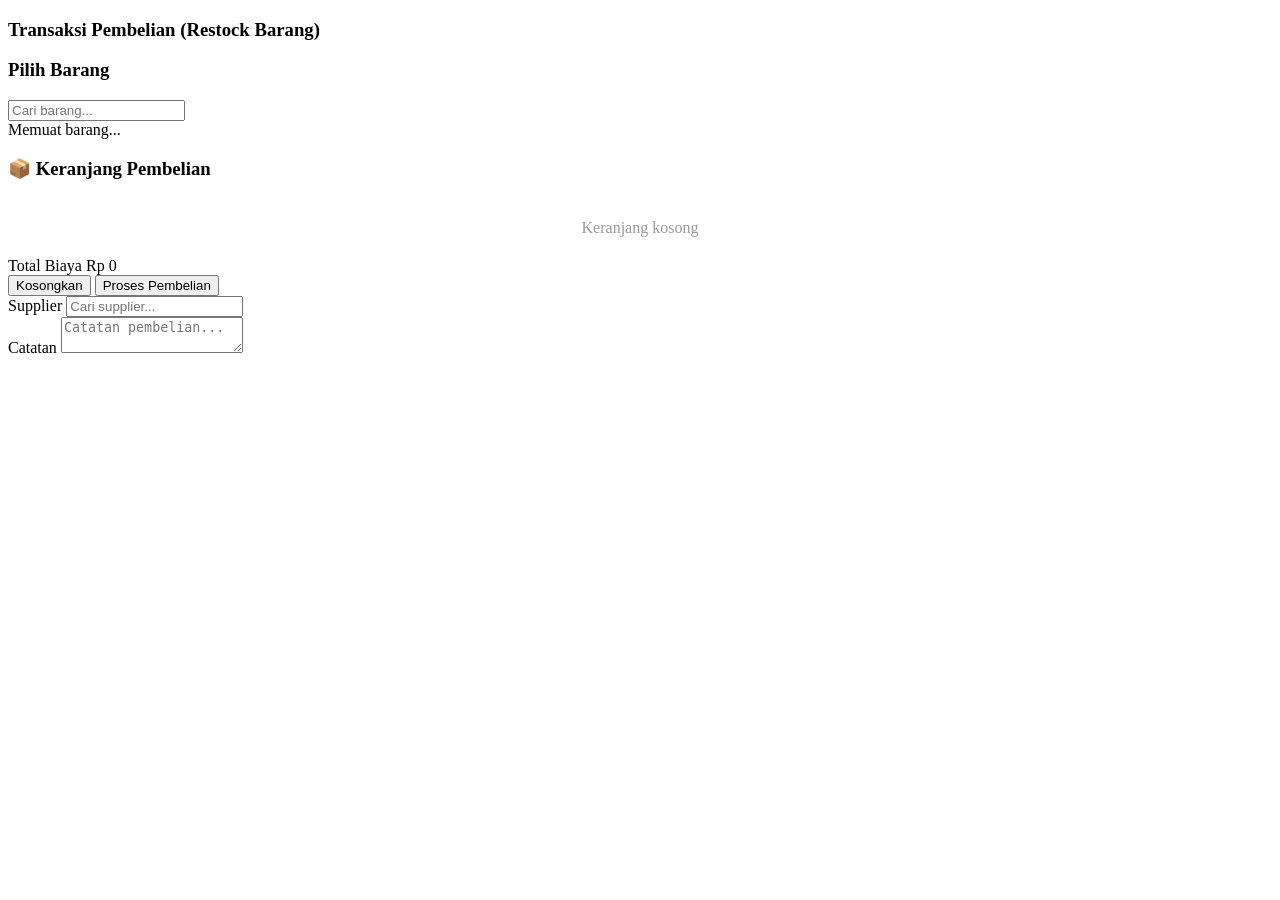
<file: pages/pembelian.html>
<!DOCTYPE html>
<html>
<head>
    <meta charset="UTF-8">
    <title>Transaksi Pembelian</title>
</head>
<body>
    <div class="pembelian-container">
        <div class="section-header">
            <h3>Transaksi Pembelian (Restock Barang)</h3>
        </div>
        
        <div class="transaction-container">
            <!-- Panel Kiri: Pilih Barang -->
            <div class="product-panel">
                <div class="product-panel-header">
                    <h3>Pilih Barang</h3>
                    <input type="text" id="searchBarangPembelian" class="product-search" placeholder="Cari barang..." onkeyup="searchBarangPembelianGlobal(this.value)">
                </div>
                <div id="barangPembelianList" class="product-list">
                    <div class="loading">Memuat barang...</div>
                </div>
            </div>
            
            <!-- Panel Kanan: Keranjang Pembelian -->
            <div class="cart-panel">
                <div class="cart-header">
                    <h3>📦 Keranjang Pembelian</h3>
                </div>
                <div id="pembelianCartItems" class="cart-items">
                    <div style="text-align:center; padding:20px; color:#999;">Keranjang kosong</div>
                </div>
                <div class="cart-summary">
                    <div class="summary-row total">
                        <span>Total Biaya</span>
                        <span id="pembelianTotal">Rp 0</span>
                    </div>
                </div>
                <div class="cart-actions">
                    <button class="btn-secondary" onclick="clearPembelianCartGlobal()">Kosongkan</button>
                    <button class="btn-primary" onclick="showPembelianModalGlobal()">Proses Pembelian</button>
                </div>
            </div>
        </div>
        
        <!-- Informasi Supplier -->
        <div class="transaction-info">
            <div class="info-row">
                <div class="form-group" style="position: relative;">
                    <label>Supplier</label>
                    <input type="text" id="namaSupplier" placeholder="Cari supplier..." onkeyup="searchSupplierPembelianGlobal(this.value)">
                    <div id="supplierSearchResult" class="search-result-dropdown" style="display:none;"></div>
                    <input type="hidden" id="idSupplier">
                </div>
                <div class="form-group">
                    <label>Catatan</label>
                    <textarea id="catatanPembelian" rows="2" placeholder="Catatan pembelian..."></textarea>
                </div>
            </div>
        </div>
    </div>

    <style>
        .search-result-dropdown {
            position: absolute;
            background: white;
            border: 1px solid #ddd;
            border-radius: var(--radius);
            max-height: 200px;
            overflow-y: auto;
            width: 100%;
            z-index: 100;
            box-shadow: var(--shadow);
        }
        .search-result-dropdown div {
            padding: 10px;
            cursor: pointer;
            border-bottom: 1px solid #eee;
        }
        .search-result-dropdown div:hover {
            background: var(--light);
        }
    </style>

    <script>
        let pembelianCart = [];
        let barangList = [];
        let supplierList = [];
        let searchBarangKeyword = '';
        
        document.addEventListener('DOMContentLoaded', async () => {
            await loadPembelianData();
            renderBarangList();
            updatePembelianCartDisplay();
        });
        
        async function loadPembelianData() {
            try {
                [barangList, supplierList] = await Promise.all([
                    getAllMaster('barang'),
                    getAllMaster('supplier')
                ]);
                renderBarangList();
            } catch (error) {
                console.error('Error loading data:', error);
                showToast('Gagal memuat data', 'error');
            }
        }
        
        function renderBarangList() {
            let filtered = barangList;
            if (searchBarangKeyword) {
                filtered = barangList.filter(b => 
                    b.nama_barang.toLowerCase().includes(searchBarangKeyword.toLowerCase()) ||
                    (b.kode_barang && b.kode_barang.toLowerCase().includes(searchBarangKeyword.toLowerCase()))
                );
            }
            
            const container = document.getElementById('barangPembelianList');
            if (filtered.length === 0) {
                container.innerHTML = '<div style="text-align:center; padding:20px;">Tidak ada barang</div>';
                return;
            }
            
            container.innerHTML = filtered.map(barang => `
                <div class="product-item">
                    <div class="product-info">
                        <div class="product-name">${escapeHtml(barang.nama_barang)}</div>
                        <div class="product-price">Harga Beli: ${formatRupiah(barang.harga_beli)}</div>
                        <div class="product-stock">Stok Saat Ini: ${barang.stok}</div>
                    </div>
                    <div class="product-actions">
                        <input type="number" id="qty_pembelian_${barang.id}" min="1" value="1" style="width:60px;">
                        <button class="btn-add" onclick="addToPembelianCart('${barang.id}', '${escapeHtml(barang.nama_barang).replace(/'/g, "\\'")}', ${barang.harga_beli})">Tambah</button>
                    </div>
                </div>
            `).join('');
        }
        
        function searchBarangPembelianGlobal(keyword) {
            searchBarangKeyword = keyword;
            renderBarangList();
        }
        
        function addToPembelianCart(id, nama, hargaBeli) {
            const qtyInput = document.getElementById(`qty_pembelian_${id}`);
            let qty = 1;
            if (qtyInput) qty = parseInt(qtyInput.value) || 1;
            
            const existing = pembelianCart.find(item => item.id === id);
            if (existing) {
                existing.qty += qty;
            } else {
                pembelianCart.push({ id, nama, harga_beli: hargaBeli, qty });
            }
            
            updatePembelianCartDisplay();
            showToast(`${nama} ditambahkan ke keranjang`, 'success');
        }
        
        function updatePembelianCartDisplay() {
            const container = document.getElementById('pembelianCartItems');
            const totalSpan = document.getElementById('pembelianTotal');
            
            let total = 0;
            
            if (pembelianCart.length === 0) {
                container.innerHTML = '<div style="text-align:center; padding:20px; color:#999;">Keranjang kosong</div>';
                totalSpan.textContent = formatRupiah(0);
                return;
            }
            
            container.innerHTML = pembelianCart.map((item, index) => {
                const subtotal = item.harga_beli * item.qty;
                total += subtotal;
                
                return `
                    <div class="cart-item">
                        <div class="cart-item-info">
                            <div class="cart-item-name">📦 ${escapeHtml(item.nama)}</div>
                            <div class="cart-item-price">${formatRupiah(item.harga_beli)}</div>
                            <div class="cart-item-qty">
                                <button class="btn-qty-minus" onclick="updatePembelianCartQty(${index}, -1)">-</button>
                                <span>${item.qty}</span>
                                <button class="btn-qty-plus" onclick="updatePembelianCartQty(${index}, 1)">+</button>
                            </div>
                        </div>
                        <div class="cart-item-subtotal">${formatRupiah(subtotal)}</div>
                        <button class="cart-item-remove" onclick="removeFromPembelianCart(${index})">&times;</button>
                    </div>
                `;
            }).join('');
            
            totalSpan.textContent = formatRupiah(total);
        }
        
        function updatePembelianCartQty(index, delta) {
            const item = pembelianCart[index];
            if (!item) return;
            
            const newQty = item.qty + delta;
            if (newQty < 1) {
                removeFromPembelianCart(index);
                return;
            }
            
            item.qty = newQty;
            updatePembelianCartDisplay();
        }
        
        function removeFromPembelianCart(index) {
            pembelianCart.splice(index, 1);
            updatePembelianCartDisplay();
        }
        
        function clearPembelianCartGlobal() {
            if (pembelianCart.length > 0 && confirm('Kosongkan keranjang pembelian?')) {
                pembelianCart = [];
                updatePembelianCartDisplay();
                showToast('Keranjang dikosongkan', 'info');
            }
        }
        
        async function searchSupplierPembelianGlobal(keyword) {
            const resultDiv = document.getElementById('supplierSearchResult');
            if (!keyword || keyword.length < 2) {
                resultDiv.style.display = 'none';
                return;
            }
            
            const filtered = supplierList.filter(s => 
                s.nama_supplier.toLowerCase().includes(keyword.toLowerCase()) ||
                (s.kontak && s.kontak.includes(keyword))
            );
            
            if (filtered.length > 0) {
                resultDiv.innerHTML = filtered.map(s => `
                    <div onclick="selectSupplierPembelianGlobal('${s.id}', '${escapeHtml(s.nama_supplier).replace(/'/g, "\\'")}')">
                        <strong>${escapeHtml(s.nama_supplier)}</strong><br>
                        <small>${s.kontak || ''}</small>
                    </div>
                `).join('');
                resultDiv.style.display = 'block';
            } else {
                resultDiv.style.display = 'none';
            }
        }
        
        function selectSupplierPembelianGlobal(id, nama) {
            document.getElementById('idSupplier').value = id;
            document.getElementById('namaSupplier').value = nama;
            document.getElementById('supplierSearchResult').style.display = 'none';
        }
        
        function showPembelianModalGlobal() {
            if (pembelianCart.length === 0) {
                showToast('Keranjang masih kosong', 'warning');
                return;
            }
            
            const idSupplier = document.getElementById('idSupplier')?.value;
            if (!idSupplier) {
                showToast('Pilih supplier terlebih dahulu', 'warning');
                return;
            }
            
            const totalSpan = document.getElementById('pembelianTotal');
            const total = parseRupiah(totalSpan.textContent);
            
            const modal = document.getElementById('globalModal');
            const modalTitle = document.getElementById('modalTitle');
            const modalBody = document.getElementById('modalBody');
            
            modalTitle.textContent = 'Konfirmasi Pembelian';
            
            modalBody.innerHTML = `
                <form id="pembelianForm">
                    <div class="form-group">
                        <label>Supplier</label>
                        <input type="text" value="${escapeHtml(document.getElementById('namaSupplier').value)}" readonly style="background:#f5f5f5;">
                    </div>
                    <div class="form-group">
                        <label>Total Biaya</label>
                        <input type="text" value="${formatRupiah(total)}" readonly style="background:#f5f5f5;">
                    </div>
                    <div class="form-group">
                        <label>Status Pembayaran</label>
                        <select id="statusPembayaran">
                            <option value="Lunas">Lunas</option>
                            <option value="Hutang">Hutang</option>
                            <option value="DP">DP</option>
                        </select>
                    </div>
                    <div class="form-group">
                        <label>Catatan</label>
                        <textarea id="modalCatatan" rows="2">${escapeHtml(document.getElementById('catatanPembelian')?.value || '')}</textarea>
                    </div>
                </form>
            `;
            
            const saveBtn = modal.querySelector('.modal-save');
            saveBtn.textContent = 'Proses Pembelian';
            saveBtn.onclick = async () => {
                await prosesPembelianGlobal();
            };
            
            modal.style.display = 'flex';
        }
        
        async function prosesPembelianGlobal() {
            const idSupplier = document.getElementById('idSupplier').value;
            const statusPembayaran = document.getElementById('statusPembayaran')?.value;
            const catatan = document.getElementById('modalCatatan')?.value || document.getElementById('catatanPembelian')?.value || '';
            const totalSpan = document.getElementById('pembelianTotal');
            const total = parseRupiah(totalSpan.textContent);
            
            const items = pembelianCart.map(item => ({
                id_barang: item.id,
                qty: item.qty,
                harga_beli: item.harga_beli
            }));
            
            const user = JSON.parse(localStorage.getItem('user') || '{}');
            
            const data = {
                id_supplier: idSupplier,
                total_biaya: total,
                status_pembayaran: statusPembayaran,
                catatan: catatan,
                dibuat_oleh: user.nama || user.email,
                items: JSON.stringify(items)
            };
            
            showLoading(true);
            
            try {
                const result = await savePembelian(data);
                if (result.success) {
                    showToast(`Pembelian berhasil! ID: ${result.id_pembelian}`, 'success');
                    closeModal();
                    pembelianCart = [];
                    updatePembelianCartDisplay();
                    document.getElementById('idSupplier').value = '';
                    document.getElementById('namaSupplier').value = '';
                    document.getElementById('catatanPembelian').value = '';
                    await loadPembelianData();
                }
            } catch (error) {
                showToast(error.message, 'error');
            } finally {
                showLoading(false);
            }
        }
        
        // Export global
        window.searchBarangPembelianGlobal = searchBarangPembelianGlobal;
        window.addToPembelianCart = addToPembelianCart;
        window.updatePembelianCartQty = updatePembelianCartQty;
        window.removeFromPembelianCart = removeFromPembelianCart;
        window.clearPembelianCartGlobal = clearPembelianCartGlobal;
        window.searchSupplierPembelianGlobal = searchSupplierPembelianGlobal;
        window.selectSupplierPembelianGlobal = selectSupplierPembelianGlobal;
        window.showPembelianModalGlobal = showPembelianModalGlobal;
    </script>
</body>
</html>
</file>
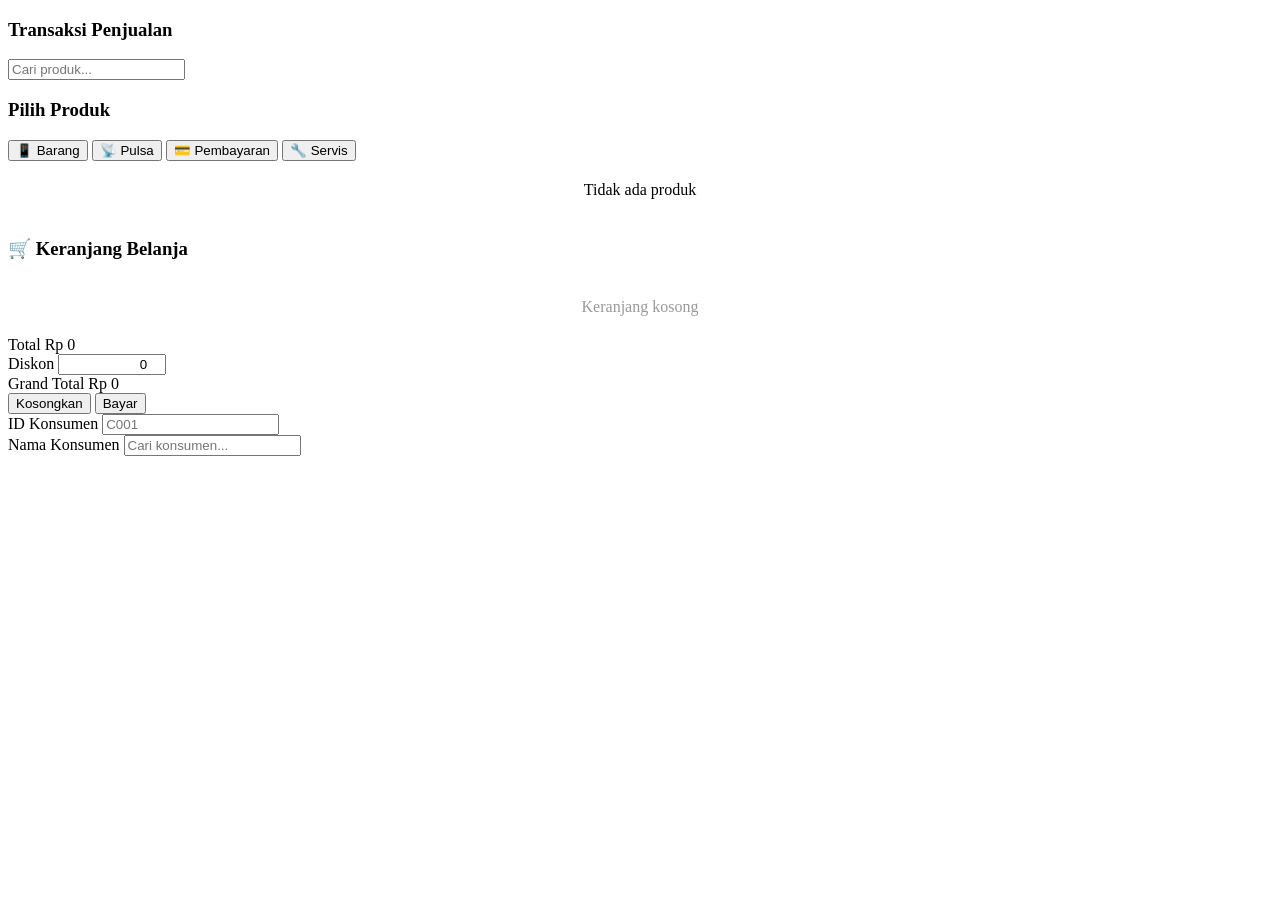
<file: pages/penjualan.html>
<!DOCTYPE html>
<html>
<head>
    <meta charset="UTF-8">
    <title>Transaksi Penjualan</title>
</head>
<body>
    <div class="penjualan-container">
        <div class="section-header">
            <h3>Transaksi Penjualan</h3>
            <div class="filter-bar">
                <input type="text" id="searchProduct" placeholder="Cari produk..." onkeyup="searchProductsGlobal(this.value)">
            </div>
        </div>
        
        <div class="transaction-container">
            <!-- Panel Kiri: Pilih Produk -->
            <div class="product-panel">
                <div class="product-panel-header">
                    <h3>Pilih Produk</h3>
                </div>
                
                <!-- Tabs -->
                <div class="tabs">
                    <button class="tab-btn active" data-tab="barang" onclick="switchTabGlobal('barang')">📱 Barang</button>
                    <button class="tab-btn" data-tab="pulsa" onclick="switchTabGlobal('pulsa')">📡 Pulsa</button>
                    <button class="tab-btn" data-tab="pembayaran" onclick="switchTabGlobal('pembayaran')">💳 Pembayaran</button>
                    <button class="tab-btn" data-tab="servis" onclick="switchTabGlobal('servis')">🔧 Servis</button>
                </div>
                
                <!-- Product List -->
                <div id="productList" class="product-list">
                    <div class="loading">Memuat produk...</div>
                </div>
            </div>
            
            <!-- Panel Kanan: Keranjang -->
            <div class="cart-panel">
                <div class="cart-header">
                    <h3>🛒 Keranjang Belanja</h3>
                </div>
                <div id="cartItems" class="cart-items">
                    <div style="text-align:center; padding:20px; color:#999;">Keranjang kosong</div>
                </div>
                <div class="cart-summary">
                    <div class="summary-row">
                        <span>Total</span>
                        <span id="cartTotal">Rp 0</span>
                    </div>
                    <div class="summary-row">
                        <span>Diskon</span>
                        <span><input type="number" id="diskonInput" value="0" onchange="updateGrandTotalGlobal()" style="width:100px; text-align:right;"></span>
                    </div>
                    <div class="summary-row total">
                        <span>Grand Total</span>
                        <span id="grandTotal">Rp 0</span>
                    </div>
                </div>
                <div class="cart-actions">
                    <button class="btn-secondary" onclick="clearCartGlobal()">Kosongkan</button>
                    <button class="btn-primary" onclick="showPaymentModalGlobal()">Bayar</button>
                </div>
            </div>
        </div>
        
        <!-- Informasi Tambahan -->
        <div class="transaction-info">
            <div class="info-row">
                <div class="form-group">
                    <label>ID Konsumen</label>
                    <input type="text" id="idKonsumen" placeholder="C001">
                </div>
                <div class="form-group" style="position: relative;">
                    <label>Nama Konsumen</label>
                    <input type="text" id="namaKonsumen" placeholder="Cari konsumen..." onkeyup="searchKonsumenGlobal(this.value)">
                    <div id="konsumenSearchResult" class="search-result-dropdown" style="display:none;"></div>
                </div>
            </div>
        </div>
    </div>

    <style>
        .search-result-dropdown {
            position: absolute;
            background: white;
            border: 1px solid #ddd;
            border-radius: var(--radius);
            max-height: 200px;
            overflow-y: auto;
            width: 100%;
            z-index: 100;
            box-shadow: var(--shadow);
        }
        .search-result-dropdown div {
            padding: 10px;
            cursor: pointer;
            border-bottom: 1px solid #eee;
        }
        .search-result-dropdown div:hover {
            background: var(--light);
        }
    </style>

    <script>
        // Global cart untuk halaman ini
        let localCart = [];
        let localProducts = { barang: [], pulsa: [], pembayaran: [], servis: [] };
        let localActiveTab = 'barang';
        let localSearchKeyword = '';
        let localKonsumenList = [];
        
        // Inisialisasi halaman
        document.addEventListener('DOMContentLoaded', async () => {
            await loadAllProductsLocal();
            renderProductListLocal();
            updateCartDisplayLocal();
        });
        
        async function loadAllProductsLocal() {
            try {
                const [barang, pulsa, pembayaran, servis] = await Promise.all([
                    getAllMaster('barang'),
                    getAllMaster('pulsa'),
                    getAllMaster('pembayaran'),
                    getAllMaster('servis')
                ]);
                localProducts = { barang, pulsa, pembayaran, servis };
                renderProductListLocal();
            } catch (error) {
                console.error('Error loading products:', error);
                document.getElementById('productList').innerHTML = '<div class="error-message">Gagal memuat produk</div>';
            }
        }
        
        function renderProductListLocal() {
            const products = localProducts[localActiveTab] || [];
            let filtered = products;
            if (localSearchKeyword) {
                filtered = products.filter(p => {
                    const name = p.nama_barang || p.nama_servis || p.operator || p.provider || '';
                    return name.toLowerCase().includes(localSearchKeyword.toLowerCase());
                });
            }
            
            const container = document.getElementById('productList');
            if (filtered.length === 0) {
                container.innerHTML = '<div style="text-align:center; padding:20px;">Tidak ada produk</div>';
                return;
            }
            
            container.innerHTML = filtered.map(product => {
                const productId = product.id;
                const productName = product.nama_barang || product.nama_servis || product.operator + ' ' + formatRupiah(product.nominal) || product.provider;
                const price = product.harga_jual || product.fee_jual || product.biaya_jasa || 0;
                const stock = product.stok || product.stok_deposit || (localActiveTab === 'servis' ? 999 : 0);
                
                return `
                    <div class="product-item">
                        <div class="product-info">
                            <div class="product-name">${escapeHtml(productName)}</div>
                            <div class="product-price">${formatRupiah(price)}</div>
                            <div class="product-stock">Stok: ${stock === 999 ? '∞' : stock}</div>
                        </div>
                        <div class="product-actions">
                            <input type="number" id="qty_${productId}" min="1" max="${stock === 999 ? 999 : stock}" value="1" style="width:60px;">
                            <button class="btn-add" onclick="addToCartLocal('${localActiveTab}', '${productId}', '${escapeHtml(productName).replace(/'/g, "\\'")}', ${price})">Tambah</button>
                        </div>
                    </div>
                `;
            }).join('');
        }
        
        function escapeHtml(str) {
            if (!str) return '';
            return str.replace(/[&<>]/g, function(m) {
                if (m === '&') return '&amp;';
                if (m === '<') return '&lt;';
                if (m === '>') return '&gt;';
                return m;
            });
        }
        
        function switchTabGlobal(tab) {
            localActiveTab = tab;
            document.querySelectorAll('.tab-btn').forEach(btn => {
                btn.classList.remove('active');
            });
            document.querySelector(`.tab-btn[data-tab="${tab}"]`).classList.add('active');
            renderProductListLocal();
        }
        
        function searchProductsGlobal(keyword) {
            localSearchKeyword = keyword;
            renderProductListLocal();
        }
        
        function addToCartLocal(tipe, id, nama, harga) {
            const qtyInput = document.getElementById(`qty_${id}`);
            let qty = 1;
            if (qtyInput) qty = parseInt(qtyInput.value) || 1;
            
            // Cek stok
            if (tipe === 'barang') {
                const product = localProducts.barang.find(p => p.id === id);
                if (product && qty > product.stok) {
                    showToast(`Stok tidak mencukupi. Stok tersedia: ${product.stok}`, 'warning');
                    return;
                }
            }
            if (tipe === 'pulsa' || tipe === 'pembayaran') {
                const products = tipe === 'pulsa' ? localProducts.pulsa : localProducts.pembayaran;
                const product = products.find(p => p.id === id);
                if (product && qty > (product.stok_deposit || 999)) {
                    showToast(`Stok deposit tidak mencukupi`, 'warning');
                    return;
                }
            }
            
            const existing = localCart.find(item => item.id === id && item.tipe === tipe);
            if (existing) {
                existing.qty += qty;
            } else {
                localCart.push({ id, tipe, nama, harga, qty });
            }
            
            updateCartDisplayLocal();
            showToast(`${nama} ditambahkan ke keranjang`, 'success');
        }
        
        function updateCartDisplayLocal() {
            const container = document.getElementById('cartItems');
            const totalSpan = document.getElementById('cartTotal');
            
            let total = 0;
            
            if (localCart.length === 0) {
                container.innerHTML = '<div style="text-align:center; padding:20px; color:#999;">Keranjang kosong</div>';
                totalSpan.textContent = formatRupiah(0);
                updateGrandTotalGlobal();
                return;
            }
            
            container.innerHTML = localCart.map((item, index) => {
                const subtotal = item.harga * item.qty;
                total += subtotal;
                
                let tipeIcon = '';
                switch(item.tipe) {
                    case 'barang': tipeIcon = '📱'; break;
                    case 'pulsa': tipeIcon = '📡'; break;
                    case 'pembayaran': tipeIcon = '💳'; break;
                    case 'servis': tipeIcon = '🔧'; break;
                }
                
                return `
                    <div class="cart-item">
                        <div class="cart-item-info">
                            <div class="cart-item-name">${tipeIcon} ${escapeHtml(item.nama)}</div>
                            <div class="cart-item-price">${formatRupiah(item.harga)}</div>
                            <div class="cart-item-qty">
                                <button class="btn-qty-minus" onclick="updateCartQtyLocal(${index}, -1)">-</button>
                                <span>${item.qty}</span>
                                <button class="btn-qty-plus" onclick="updateCartQtyLocal(${index}, 1)">+</button>
                            </div>
                        </div>
                        <div class="cart-item-subtotal">${formatRupiah(subtotal)}</div>
                        <button class="cart-item-remove" onclick="removeFromCartLocal(${index})">&times;</button>
                    </div>
                `;
            }).join('');
            
            totalSpan.textContent = formatRupiah(total);
            updateGrandTotalGlobal();
        }
        
        function updateCartQtyLocal(index, delta) {
            const item = localCart[index];
            if (!item) return;
            
            const newQty = item.qty + delta;
            if (newQty < 1) {
                removeFromCartLocal(index);
                return;
            }
            
            item.qty = newQty;
            updateCartDisplayLocal();
        }
        
        function removeFromCartLocal(index) {
            localCart.splice(index, 1);
            updateCartDisplayLocal();
        }
        
        function clearCartGlobal() {
            if (localCart.length > 0 && confirm('Kosongkan keranjang?')) {
                localCart = [];
                updateCartDisplayLocal();
                showToast('Keranjang dikosongkan', 'info');
            }
        }
        
        function updateGrandTotalGlobal() {
            const totalSpan = document.getElementById('cartTotal');
            const diskonInput = document.getElementById('diskonInput');
            const grandTotalSpan = document.getElementById('grandTotal');
            
            if (!totalSpan || !diskonInput || !grandTotalSpan) return;
            
            const total = parseRupiah(totalSpan.textContent);
            const diskon = parseInt(diskonInput.value) || 0;
            const grandTotal = Math.max(0, total - diskon);
            
            grandTotalSpan.textContent = formatRupiah(grandTotal);
        }
        
        async function searchKonsumenGlobal(keyword) {
            const resultDiv = document.getElementById('konsumenSearchResult');
            if (!keyword || keyword.length < 2) {
                resultDiv.style.display = 'none';
                return;
            }
            
            if (localKonsumenList.length === 0) {
                localKonsumenList = await getAllMaster('konsumen');
            }
            
            const filtered = localKonsumenList.filter(k => 
                k.nama.toLowerCase().includes(keyword.toLowerCase()) ||
                (k.email && k.email.toLowerCase().includes(keyword.toLowerCase())) ||
                (k.telepon && k.telepon.includes(keyword))
            );
            
            if (filtered.length > 0) {
                resultDiv.innerHTML = filtered.map(k => `
                    <div onclick="selectKonsumenGlobal('${k.id}', '${escapeHtml(k.nama).replace(/'/g, "\\'")}')">
                        <strong>${escapeHtml(k.nama)}</strong><br>
                        <small>${k.email || ''} | ${k.telepon || ''}</small>
                    </div>
                `).join('');
                resultDiv.style.display = 'block';
            } else {
                resultDiv.style.display = 'none';
            }
        }
        
        function selectKonsumenGlobal(id, nama) {
            document.getElementById('idKonsumen').value = id;
            document.getElementById('namaKonsumen').value = nama;
            document.getElementById('konsumenSearchResult').style.display = 'none';
        }
        
        function showPaymentModalGlobal() {
            if (localCart.length === 0) {
                showToast('Keranjang masih kosong', 'warning');
                return;
            }
            
            const grandTotalSpan = document.getElementById('grandTotal');
            const grandTotal = parseRupiah(grandTotalSpan.textContent);
            
            const modal = document.getElementById('globalModal');
            const modalTitle = document.getElementById('modalTitle');
            const modalBody = document.getElementById('modalBody');
            
            modalTitle.textContent = 'Pembayaran';
            
            modalBody.innerHTML = `
                <form id="paymentForm">
                    <div class="form-group">
                        <label>Grand Total</label>
                        <input type="text" id="modalGrandTotal" value="${formatRupiah(grandTotal)}" readonly style="background:#f5f5f5;">
                    </div>
                    <div class="form-group">
                        <label>Jumlah Bayar</label>
                        <input type="number" id="jumlahBayar" placeholder="Masukkan jumlah bayar" oninput="calculateKembalianGlobal()">
                    </div>
                    <div class="form-group">
                        <label>Kembalian</label>
                        <input type="text" id="kembalian" readonly style="background:#f5f5f5;">
                    </div>
                    <div class="form-group">
                        <label>Metode Pembayaran</label>
                        <select id="metodeBayar">
                            <option value="Cash">Cash</option>
                            <option value="QRIS">QRIS</option>
                            <option value="Transfer">Transfer</option>
                        </select>
                    </div>
                </form>
            `;
            
            window.calculateKembalianGlobal = function() {
                const total = grandTotal;
                const bayar = parseInt(document.getElementById('jumlahBayar')?.value) || 0;
                const kembalian = bayar - total;
                const kembalianInput = document.getElementById('kembalian');
                if (kembalianInput) {
                    kembalianInput.value = kembalian >= 0 ? formatRupiah(kembalian) : 'Kurang Rp ' + formatRupiah(Math.abs(kembalian));
                }
            };
            
            const saveBtn = modal.querySelector('.modal-save');
            saveBtn.textContent = 'Proses Transaksi';
            saveBtn.onclick = async () => {
                await prosesTransaksiGlobal();
            };
            
            modal.style.display = 'flex';
        }
        
        async function prosesTransaksiGlobal() {
            const idKonsumen = document.getElementById('idKonsumen')?.value;
            const diskon = parseInt(document.getElementById('diskonInput')?.value) || 0;
            const metodeBayar = document.getElementById('metodeBayar')?.value;
            const jumlahBayar = parseInt(document.getElementById('jumlahBayar')?.value) || 0;
            const grandTotalSpan = document.getElementById('grandTotal');
            const grandTotal = parseRupiah(grandTotalSpan.textContent);
            
            if (!idKonsumen) {
                showToast('Pilih konsumen terlebih dahulu', 'warning');
                return;
            }
            
            if (jumlahBayar < grandTotal) {
                showToast('Jumlah bayar kurang', 'warning');
                return;
            }
            
            const items = localCart.map(item => ({
                tipe_produk: item.tipe,
                id_ref: item.id,
                qty: item.qty,
                harga_satuan: item.harga,
                subtotal: item.harga * item.qty
            }));
            
            const data = {
                id_konsumen: idKonsumen,
                total_bayar: grandTotal + diskon,
                diskon: diskon,
                grand_total: grandTotal,
                metode_pembayaran: metodeBayar,
                items: JSON.stringify(items)
            };
            
            showLoading(true);
            
            try {
                const result = await savePenjualan(data);
                if (result.success) {
                    showToast(`Transaksi berhasil! ID: ${result.id_transaksi}`, 'success');
                    closeModal();
                    localCart = [];
                    updateCartDisplayLocal();
                    document.getElementById('idKonsumen').value = '';
                    document.getElementById('namaKonsumen').value = '';
                    document.getElementById('diskonInput').value = 0;
                    await loadAllProductsLocal();
                }
            } catch (error) {
                showToast(error.message, 'error');
            } finally {
                showLoading(false);
            }
        }
        
        // Export ke global
        window.switchTabGlobal = switchTabGlobal;
        window.searchProductsGlobal = searchProductsGlobal;
        window.addToCartLocal = addToCartLocal;
        window.updateCartQtyLocal = updateCartQtyLocal;
        window.removeFromCartLocal = removeFromCartLocal;
        window.clearCartGlobal = clearCartGlobal;
        window.updateGrandTotalGlobal = updateGrandTotalGlobal;
        window.searchKonsumenGlobal = searchKonsumenGlobal;
        window.selectKonsumenGlobal = selectKonsumenGlobal;
        window.showPaymentModalGlobal = showPaymentModalGlobal;
    </script>
</body>
</html>
</file>
